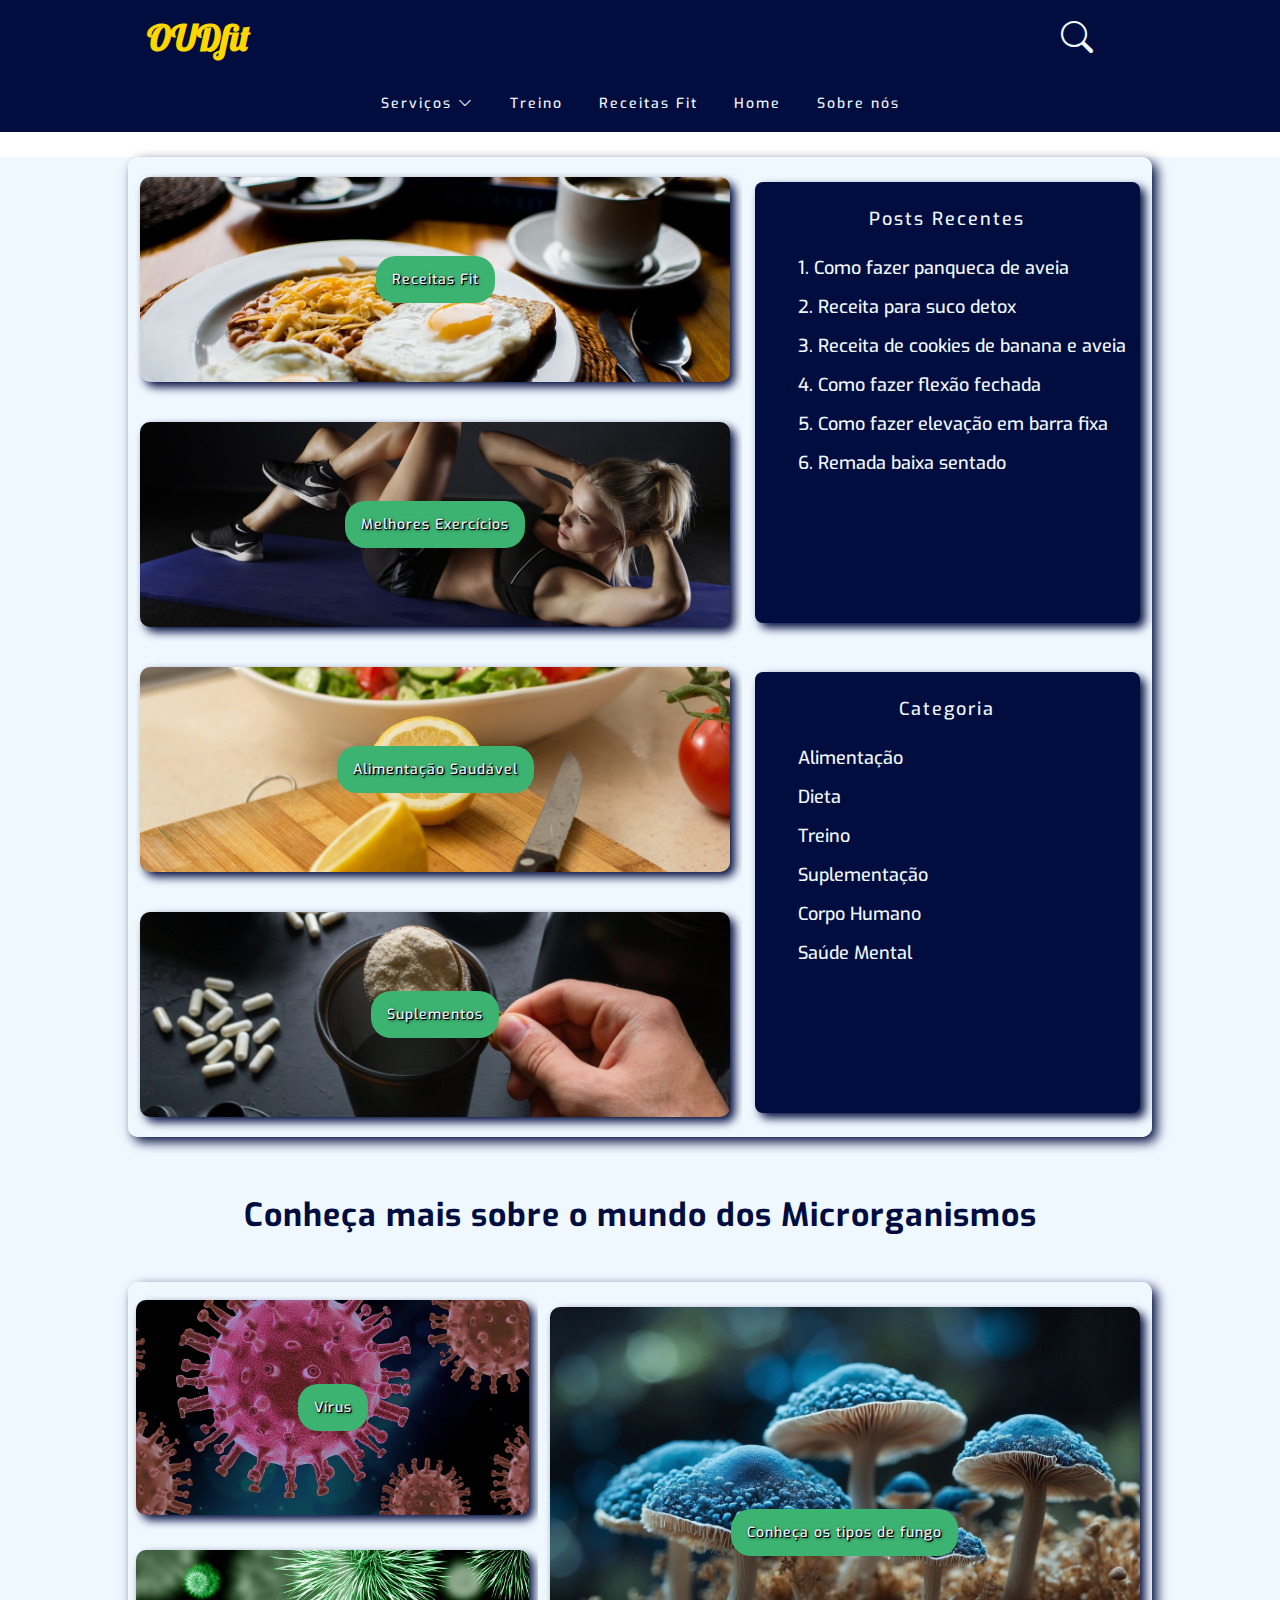
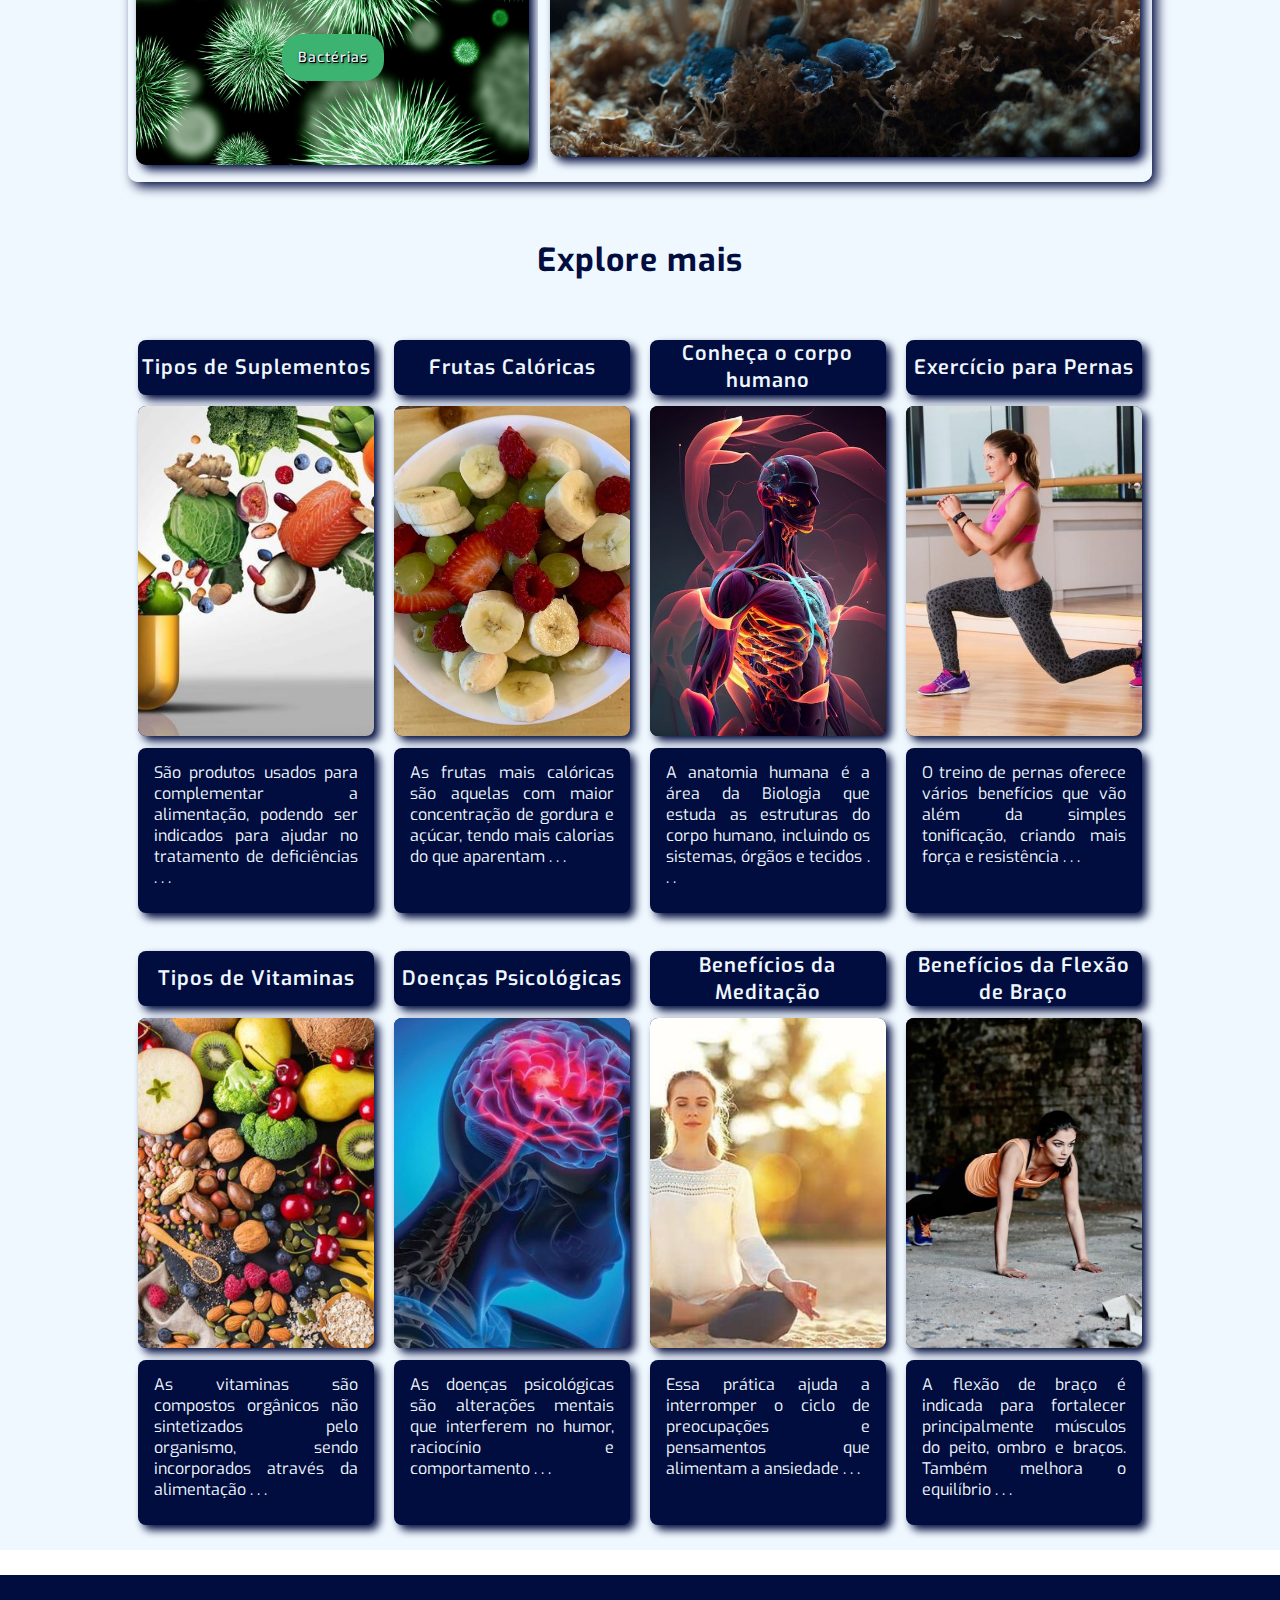
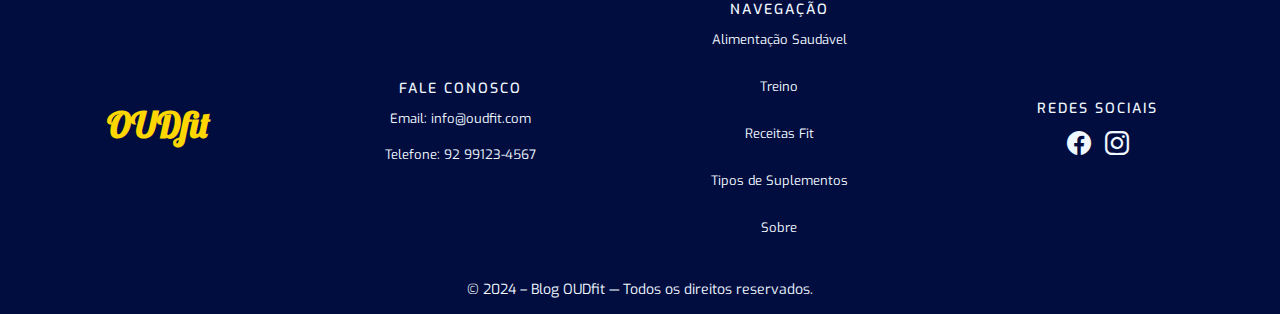
<file: index.html>
<!DOCTYPE html>
<html lang="pt-br">
<head>
    <meta charset="UTF-8">
    <meta name="viewport" content="width=device-width, initial-scale=1.0">
    <link rel="icon" href="img/vida-saudavel2.png" >  <!--Ícone do site -->
    <link rel="stylesheet" href="css/style-header-footer.css"> <!--CSS externo-->
    <link rel="stylesheet" href="css/style-home.css"> <!--CSS externo-->
    <link rel="stylesheet" href="https://cdn.jsdelivr.net/npm/bootstrap-icons@1.11.3/font/bootstrap-icons.min.css"> <!--Biblioteca externa de ícones-->
    <title>OUDfit - Saúde e Bem-Estar</title>
</head>
<body>
    <!-------------SEÇÃO DO CABEÇALHO--------------->
    <header>
    <div class="box-header-pai">
        <div class="box-header-filho1">
            <h1 class="nome-site-topo"><strong>OUDfit</strong></h1>
        </div>
            <div class="box-header-void"></div>

        <div class="box-header-filho2">
            <i class="bi bi-search button-pesquisa"></i>
        </div>
        <!-- <div class="box-header-filho3">
            <i class="bi bi-list button-menu"></i>
        </div> -->
    </div>
    </header>
    <!-------------FIM DO CABEÇALHO----------------->
    
    <!-------SEÇÃO DO MENU-------->
     <nav class="menu">
        <ul>
            <li class="dropdown"> <!--Os nomes não são definitivos (sem ideias)-->
                <a class="menu-dropdown" href="#">Serviços
                    <i class="bi bi-chevron-down icone-sub-menu1"></i>
                    <i class="bi bi-chevron-up icone-sub-menu2"></i> 
                </a>
                <ul class="submenu">
                    <li><a class="menu-item" href="#">Consultoria</a></li>
                    <li><a class="menu-item" href="#">Desenvolvimento</a></li>
                    <li><a class="menu-item" href="#">Design</a></li>
                </ul>
            </li>
            
            <li class="list-menu"><a class="menu-item" href="HTML/pagina-treino.html">Treino</a></li>
            <li class="list-menu"><a class="menu-item" href="HTML/receitasfit.html">Receitas Fit</a></li>
            <li class="list-menu"><a class="menu-item" href="index.html">Home</a></li>
            <li class="list-menu"><a class="menu-item" href="HTML/sobrenos.html">Sobre nós</a></li>
        </ul>
     </nav>
    <!--------FIM DO MENU--------->

    <!--------SEÇÃO DO CONTEÚDO PRINCIPAL-------->
    <main class="conteudo-principal-home">
        <section class="section-principal">
<div class="box-geral1">          
    <div class="section-pai1">
        <div class="section-filha img1">
            <div class="area-button">
                <a href="HTML/receitasfit.html"><button>Receitas Fit</button></a>
            </div>
        </div>
    <div class="section-filha img2">
        <div class="area-button">
            <a href="HTML/pagina-treino.html"><button>Melhores Exercícios</button></a> 
        </div>
    </div>
    <div class="section-filha img3">
        <div class="area-button">
            <a href="#"><button>Alimentação Saudável</button></a>
        </div>
    </div>
    <div class="section-filha img4">
        <div class="area-button">
            <a href="#"><button>Suplementos</button></a>
        </div>
    </div>
</div>
    <div class="section-pai2">
        <div class="section-filha2">
            <h2 class="titulo-posts-categ">Posts Recentes</h2> 
                <ul>
                    <li class="list-posts">
                        <a href="lanchesFitness.html">1. Como fazer panqueca de aveia</a>
                    </li>
                    <li class="list-posts">
                        <a href="sucodetox.html">2. Receita para suco detox</a>
                    </li>
                    <li class="list-posts">
                        <a href="lanchesFitness.html">3. Receita de cookies de banana e aveia</a>
                    </li>
                    <li class="list-posts">
                        <a href="pagina-treino.html">4. Como fazer flexão fechada</a>
                    </li>
                    <li class="list-posts">
                        <a href="pagina-treino.html">5. Como fazer elevação em barra fixa</a>
                    </li>
                    <li class="list-posts">
                        <a href="pagina-treino.html">6. Remada baixa sentado</a>
                    </li> 
                </ul>
        </div>
        <div class="section-filha2">
            <h2 class="titulo-posts-categ">Categoria</h2> 
                <ul>
                    <li class="list-categoria">Alimentação</li>
                    <li class="list-categoria">Dieta</li>
                    <li class="list-categoria">Treino</li>
                    <li class="list-categoria">Suplementação</li>
                    <li class="list-categoria">Corpo Humano</li>
                    <li class="list-categoria">Saúde Mental</li>
                </ul>
        </div>
    </div>  
</div>  
    <div class="titulo-box-pai3"><h2>Conheça mais sobre o mundo dos Microrganismos</h2></div>
<div class="box-geral1">
    <div class="section-pai3">
        <div class="section-filha3 img5">
            <div class="area-button">
                <button>Vírus</button>  
            </div>
        </div>
        <div class="section-filha3 img6">
            <div class="area-button">
                <button>Bactérias</button> 
            </div>
        </div>
    </div>
        <div class="section-pai4">
            <div class="section-filha4 img7">
                <div class="area-button">
                    <button>Conheça os tipos de fungo</button> 
                </div>
            </div>
        </div>  
</div>
        <div class="titulo-box-pai3"><h2>Explore mais</h2></div>
        <div class="section-pai5">
            <div class="section-filha5">
                <div class="box-titulo">
                    <h2>Tipos de Suplementos</h2>
                </div>
                <div class="box-imagem">
                    <a href="#">
                        <div class="area-imagem img-box1"></div>
                    </a>
                </div>
                <div class="box-texto">
                    <p>São produtos usados para complementar a alimentação, podendo ser indicados para ajudar no tratamento de deficiências . . .</p>
                </div>
            </div>
            <div class="section-filha5">
                <div class="box-titulo">
                    <h2>Frutas Calóricas</h2>
                </div>
                <div class="box-imagem">
                    <a href="#">
                        <div class="area-imagem img-box2"></div>
                    </a>
                </div>
                <div class="box-texto">
                    <p>As frutas mais calóricas são aquelas com maior concentração de gordura e açúcar, tendo mais calorias do que aparentam . . .</p>
                </div>
            </div>
            <div class="section-filha5">
                <div class="box-titulo">
                    <h2>Conheça o corpo humano</h2>
                </div>
                <div class="box-imagem">
                    <a href="#">
                        <div class="area-imagem img-box3"></div>
                    </a>
                </div>
                <div class="box-texto">
                    <p>A anatomia humana é a área da Biologia que estuda as estruturas do corpo humano, incluindo os sistemas, órgãos e tecidos . . .</p>
                </div>
            </div>
            <div class="section-filha5">
                <div class="box-titulo">
                    <h2>Exercício para Pernas</h2>
                </div>
                <div class="box-imagem">
                    <a href="#">
                        <div class="area-imagem img-box4"></div>
                    </a>
                </div>
                <div class="box-texto">
                    <p>O treino de pernas oferece vários benefícios que vão além da simples tonificação, criando mais força e resistência . . .</p>
                </div>
            </div>
            <div class="section-filha5">
                <div class="box-titulo">
                    <h2>Tipos de Vitaminas</h2>
                </div>
                <div class="box-imagem">
                    <a href="#">
                        <div class="area-imagem img-box5"></div>
                    </a>
                </div>
                <div class="box-texto">
                    <p>As vitaminas são compostos orgânicos não sintetizados pelo organismo, sendo incorporados através da alimentação . . .</p>
                </div>
            </div>
            <div class="section-filha5">
                <div class="box-titulo">
                    <h2>Doenças Psicológicas</h2>
                </div>
                <div class="box-imagem">
                    <a href="#">
                        <div class="area-imagem img-box6"></div>
                    </a>
                </div>
                <div class="box-texto">
                    <p>As doenças psicológicas são alterações mentais que interferem no humor, raciocínio e comportamento . . .</p>
                </div>
            </div>
            <div class="section-filha5">
                <div class="box-titulo">
                    <h2>Benefícios da Meditação</h2>
                </div>
                <div class="box-imagem">
                    <a href="#">
                        <div class="area-imagem img-box7"></div>
                    </a>
                </div>
                <div class="box-texto">
                    <p>Essa prática ajuda a interromper o ciclo de preocupações e pensamentos que alimentam a ansiedade . . .</p>
                </div>
            </div>
            <div class="section-filha5">
                <div class="box-titulo">
                    <h2>Benefícios da Flexão de Braço</h2>
                </div>
                <div class="box-imagem">
                    <a href="#">
                        <div class="area-imagem img-box8"></div>
                    </a>
                </div>
                <div class="box-texto">
                    <p>A flexão de braço é indicada para fortalecer principalmente músculos do peito, ombro e braços. Também melhora o equilíbrio . . .</p>
                </div>
            </div>
    </div>     
    
</section>
    </main>
    <!---------FIM DO CONTEÚDO PRINCIPAL--------->

    <!------INÍCIO DO RODAPÉ------>
    <footer>
    <div class="box-footer-pai">
            <div class="box-footer-filho1">
            <h1 class="nome-site-rodape"><strong>OUDfit</strong></h1>
            </div>
            <div class="box-footer-filho2">
                <p class="texto-rodape-main">FALE CONOSCO</p>
                <p class="texto-contato">Email: info@oudfit.com</p>
                <p class="texto-contato">Telefone: 92 99123-4567</p>
            </div>
            <div class="box-footer-filho3">
                <p class="texto-rodape-main">NAVEGAÇÃO</p>
                <a class="texto-nav" href="#">Alimentação Saudável</a><br>
                <a class="texto-nav" href="HTML/pagina-treino.html">Treino</a><br>
                <a class="texto-nav" href="HTML/receitasfit.html">Receitas Fit</a><br>
                <a class="texto-nav" href="#">Tipos de Suplementos</a><br>
                <a class="texto-nav" href="HTML/sobrenos.html">Sobre</a><br>
            </div>
            <div class="box-footer-filho4">
                <p class="texto-rodape-main">REDES SOCIAIS</p>
                <a href="https://facebook.com" target="_blank">
                    <i class="bi bi-facebook rede-social"></i>
                </a>
                <a href="https://instagram.com" target="_blank">
                    <i class="bi bi-instagram rede-social"></i>
                </a>
            </div>
    </div>
    <div class="copyright">
        <p>© 2024 – Blog OUDfit — Todos os direitos reservados.</p>
    </div>
        <!--SITE USADO DE REFERÊNCIA PARA O LAYOUT DO RODAPÉ-->
        <!--TBM UTILIZEI A FONTE 'Exo Regular' DESSE SITE-->
        <a style="display: none;" href="https://blog.dream.com.br/treino/"></a>

    </footer>
    <!-------FIM DO RODAPÉ-------->

</body>
</html>
</file>
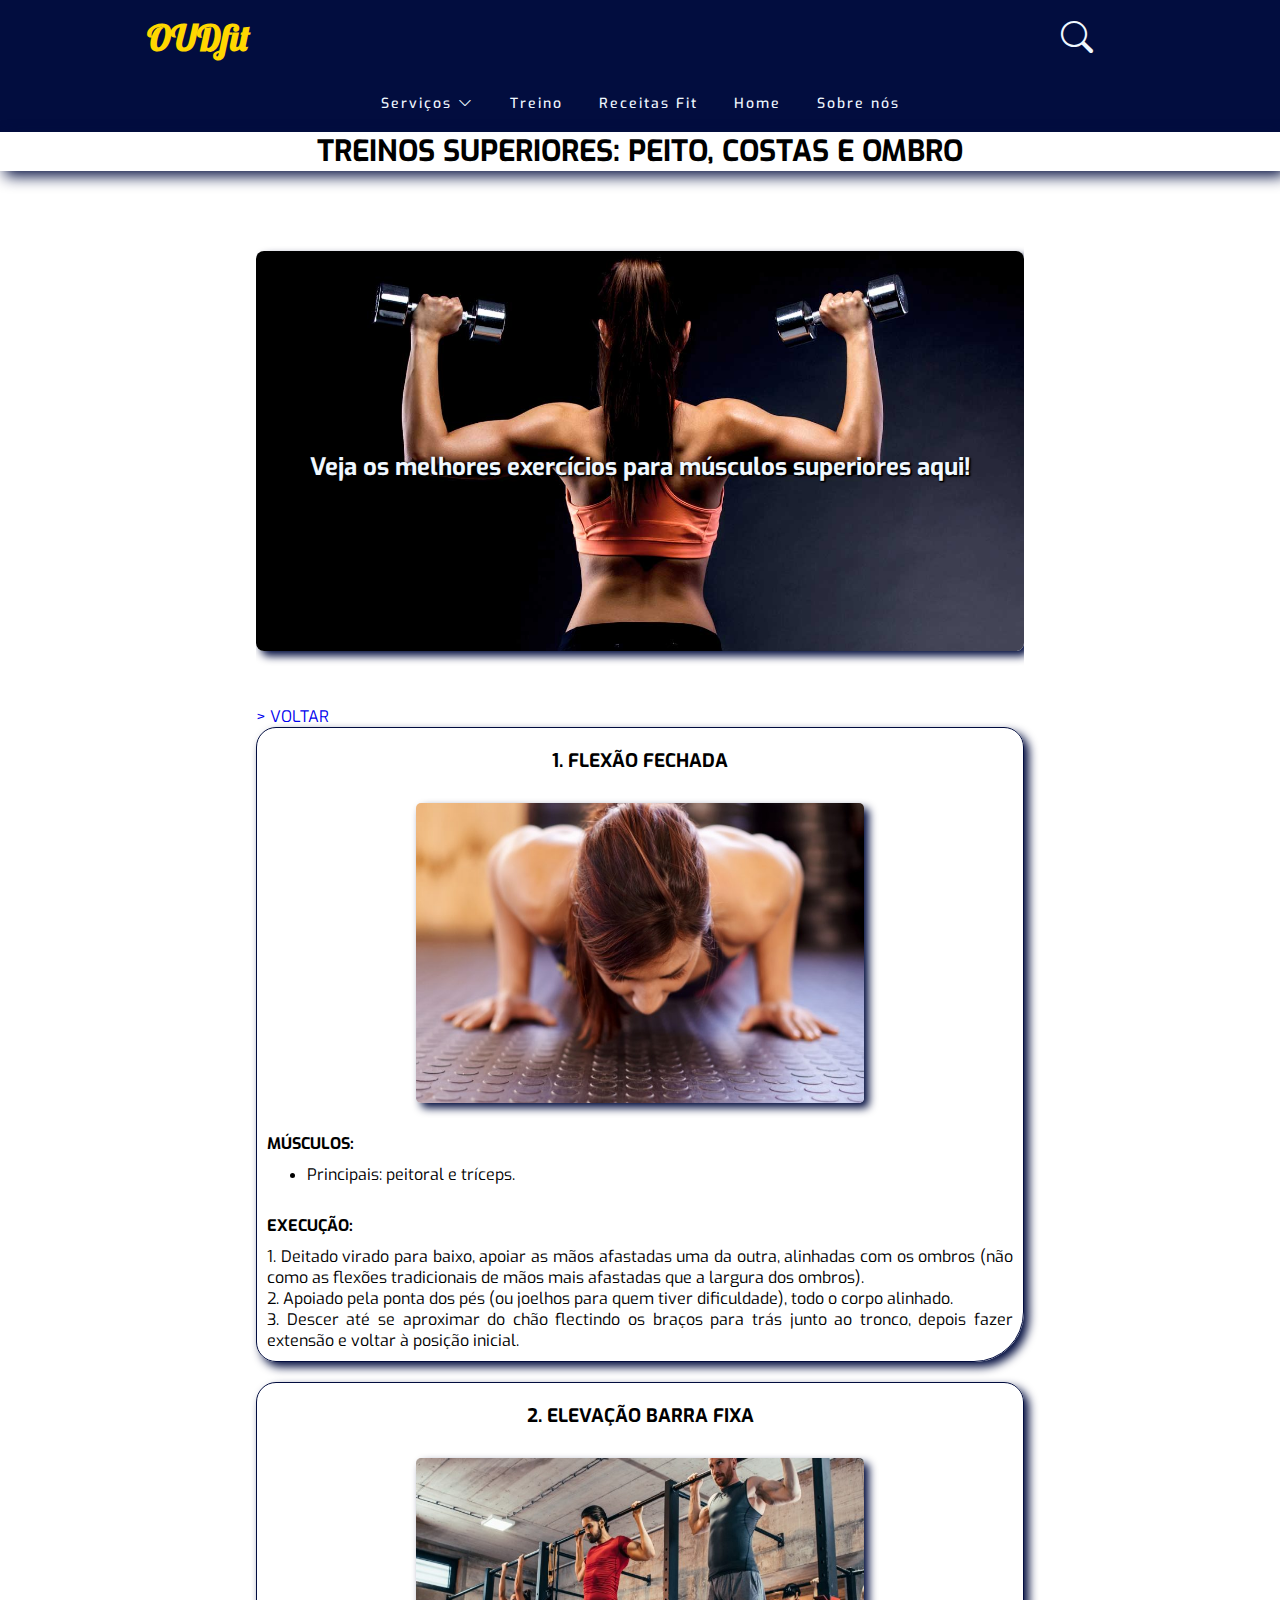
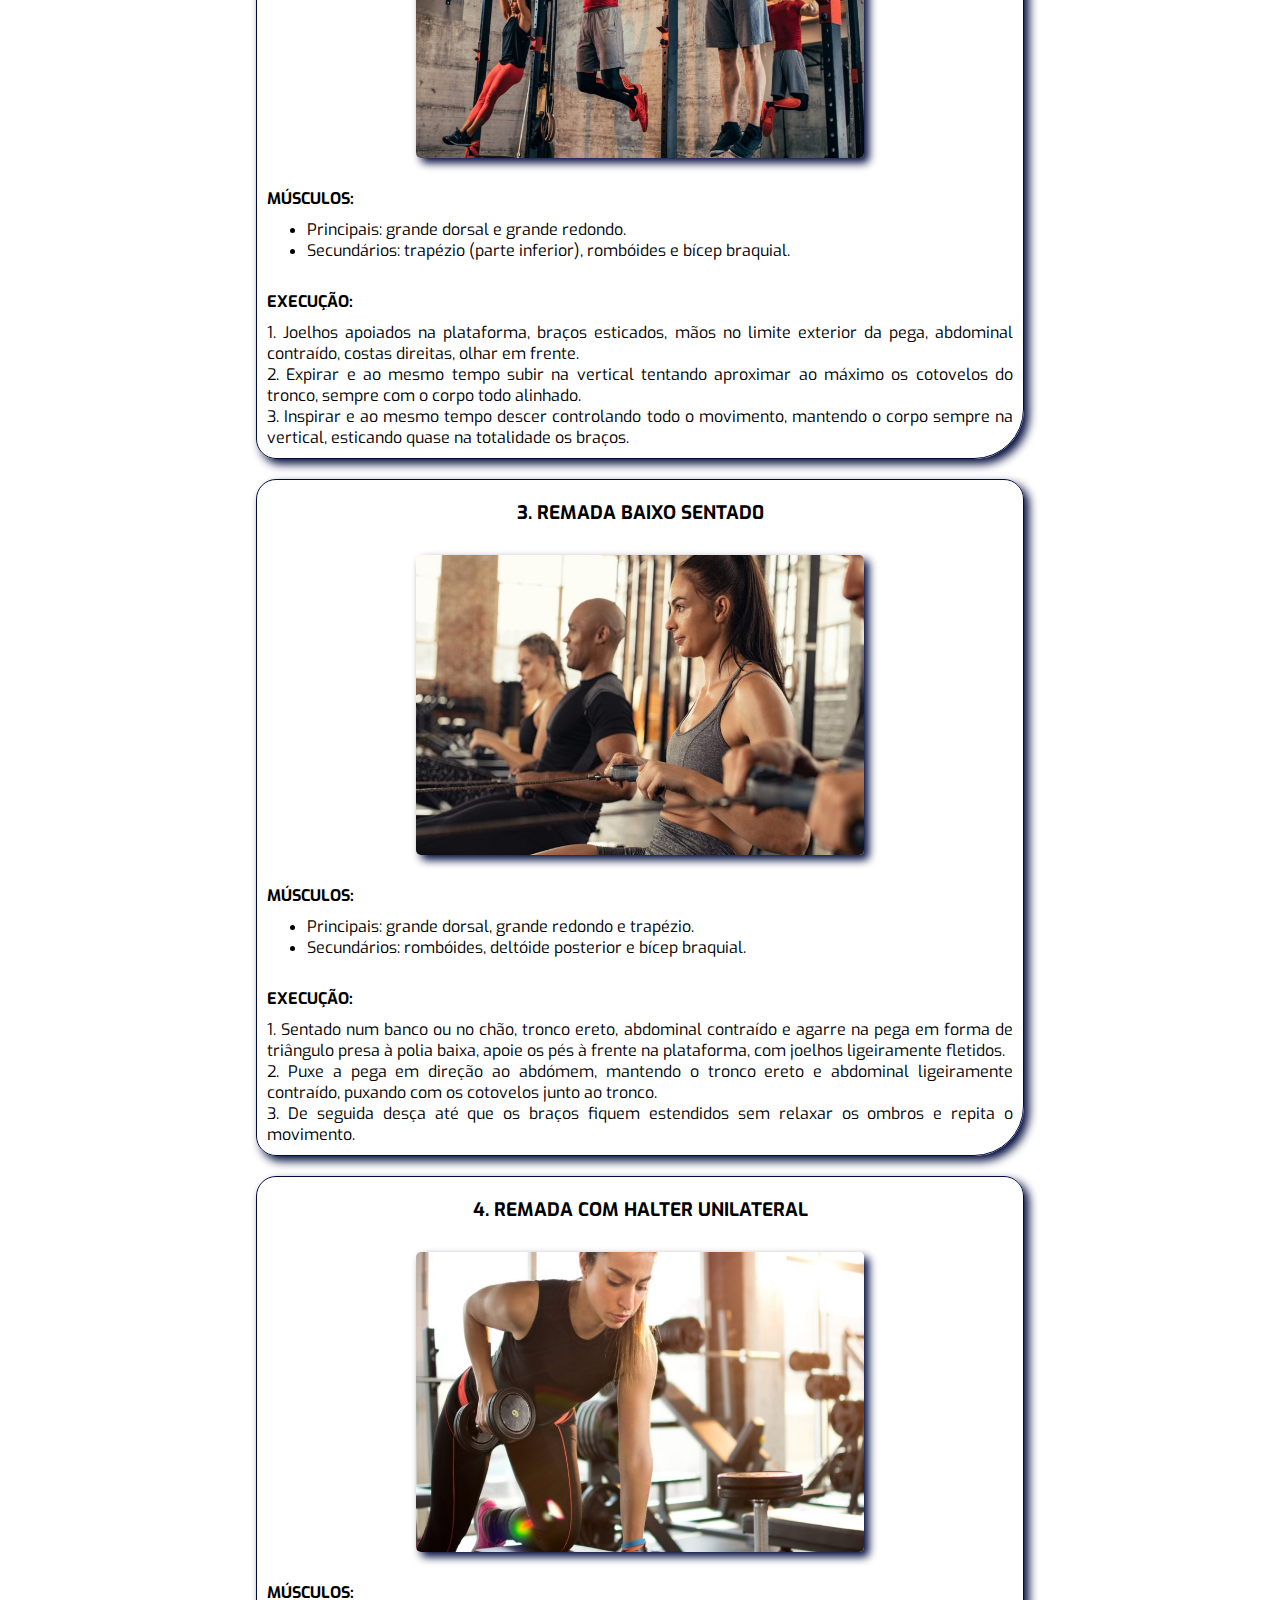
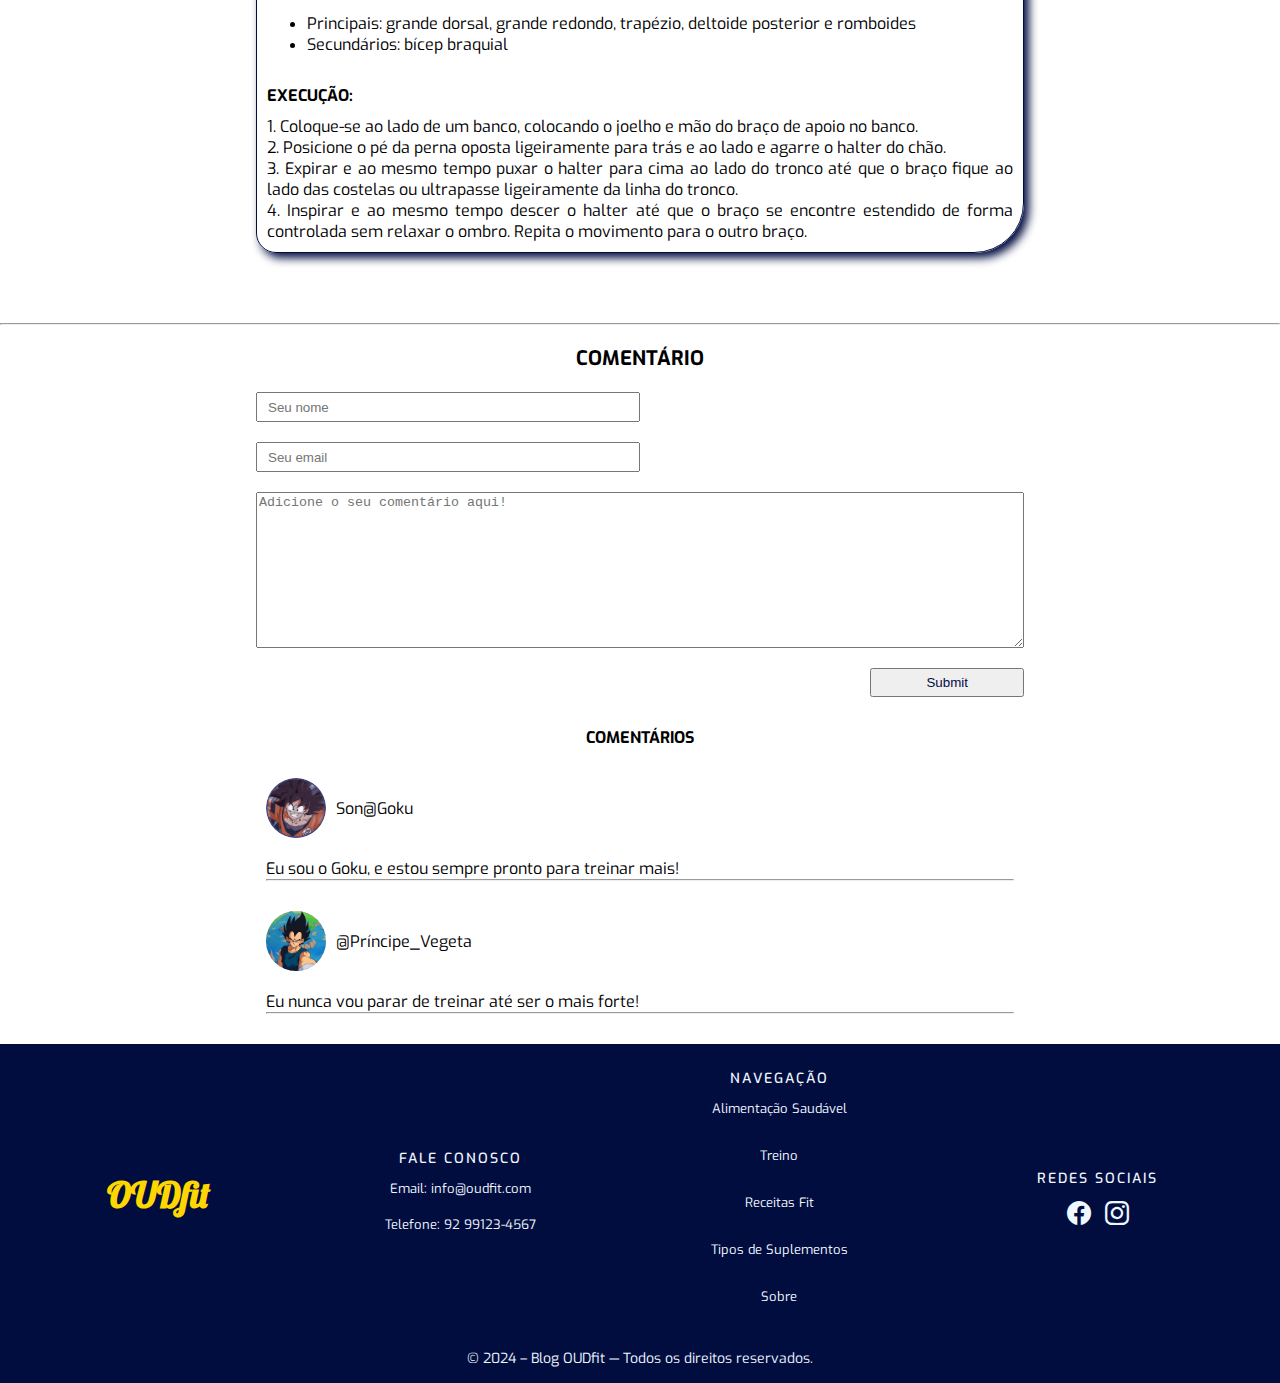
<file: HTML/pagina-treino.html>
<!DOCTYPE html>
<html lang="pt-br">
<head>
    <meta charset="UTF-8">
    <meta name="viewport" content="width=device-width, initial-scale=1.0">
    <link rel="icon" href="../img/vida-saudavel2.png" >  <!--Ícone do site -->
    <link rel="stylesheet" href="../css/style-header-footer.css"> <!--CSS externo-->
    <link rel="stylesheet" href="../css/style-treino.css">
    <!--<link rel="stylesheet" href="../css/home.css"> CSS externo-->
    <link rel="stylesheet" href="https://cdn.jsdelivr.net/npm/bootstrap-icons@1.11.3/font/bootstrap-icons.min.css"> <!--Biblioteca externa de ícones-->
    <title>OUDfit - Saúde e Bem-Estar</title>
</head>
<body>
    <!--------------------------------SEÇÃO DO CABEÇALHO------------------------------------->
    <header>
    <div class="box-header-pai">
        <div class="box-header-filho1">
            <h1 class="nome-site-topo"><strong>OUDfit</strong></h1>
        </div>
            <div class="box-header-void"></div>

        <div class="box-header-filho2">
            <i class="bi bi-search button-pesquisa"></i>
        </div>
        <!-- <div class="box-header-filho3">
            <i class="bi bi-list button-menu"></i>
        </div> -->
    </div>
    </header>
    <!----------------------------------------------------------------------------------------->
    <!-----------------------------------SEÇÃO DO MENU----------------------------------------->
     <nav class="menu">
        <ul>
            <li class="dropdown"> <!--Os nomes não são definitivos (sem ideias)-->
                <a class="menu-dropdown" href="#">Serviços
                    <i class="bi bi-chevron-down icone-sub-menu1"></i>
                    <i class="bi bi-chevron-up icone-sub-menu2"></i>
                </a>
                <ul class="submenu">
                    <li><a class="menu-item" href="#">Consultoria</a></li>
                    <li><a class="menu-item" href="#">Desenvolvimento</a></li>
                    <li><a class="menu-item" href="#">Design</a></li>
                </ul>
            </li>

            <li class="list-menu"><a class="menu-item" href="../HTML/pagina-treino.html">Treino</a></li>
            <li class="list-menu"><a class="menu-item" href="../HTML/receitasfit.html">Receitas Fit</a></li>
            <li class="list-menu"><a class="menu-item" href="../index.html">Home</a></li>
            <li class="list-menu"><a class="menu-item" href="../HTML/sobrenos.html">Sobre nós</a></li>
        </ul>
     </nav>

    <!------------------------SEÇÃO DO CONTEÚDO PRINCIPAL DO SITE------------------------------->
    <div class="titulo-pagina">
        <h3 id="titulo">TREINOS SUPERIORES: PEITO, COSTAS E OMBRO</h3>
    </div>

    
        <div class="conteiner-background">

            <!-- IMAGEM DE FUNDO -->
            <div class="img-background">
                <div class="fundo-img-treino-background"></div>

                <h2 class="centralizado">Veja os melhores exercícios para músculos superiores aqui!
                </h2>
            </div>

        </div>
        <!------------------------------------------------------->
    <!------------------------CONTEÚDO------------------------------->
        <section class="section-pai">
           <a href="../index.html">> VOLTAR</a>
           
            <div class="section-filho">
            <div class="section-titulo">
                <h3>1. FLEXÃO FECHADA</h3>
                <div class="fundo-img-treino">
                    <img src="../img/treino-flexao-fechada.jpg" height="100%" width="100%">
                </div>
            </div>
            <div class="section-area-treino">
                <p>MÚSCULOS:</p>
                <ul>
                    <li>Principais: peitoral e tríceps.</li>
                </ul>
            </div>
            <div class="section-execucao-treino">
                <h4>EXECUÇÃO:</h4>
                <p>1. Deitado virado para baixo, apoiar as mãos afastadas uma da outra, alinhadas com os ombros (não como as flexões tradicionais de mãos mais afastadas que a largura dos ombros).</p>
                <p>2. Apoiado pela ponta dos pés (ou joelhos para quem tiver dificuldade), todo o corpo alinhado.</p>
                <p>3. Descer até se aproximar do chão flectindo os braços para trás junto ao tronco, depois fazer extensão e voltar à posição inicial.</p>
            </div>
            </div>
            <div class="section-filho">
            <div class="section-titulo">
                <h3>2. ELEVAÇÃO BARRA FIXA</h3>
                <div class="fundo-img-treino">
                    <img src="../img/treino-barra-fixa.jpg" height="100%" width="100%">
                </div>
            </div>
            <div class="section-area-treino">
                <p>MÚSCULOS:</p>
                <ul>
                    <li>Principais: grande dorsal e grande redondo.</li>
                    <li>Secundários: trapézio (parte inferior), rombóides e bícep braquial.</li>
                </ul>
            </div>
            <div class="section-execucao-treino">
                <h4>EXECUÇÃO:</h4>
                <p>1. Joelhos apoiados na plataforma, braços esticados, mãos no limite exterior da pega, abdominal contraído, costas direitas, olhar em frente.</p>
                <p>2. Expirar e ao mesmo tempo subir na vertical tentando aproximar ao máximo os cotovelos do tronco, sempre com o corpo todo alinhado.</p>
                <p>3. Inspirar e ao mesmo tempo descer controlando todo o movimento,  mantendo o corpo sempre na vertical, esticando quase na totalidade os braços.</p>
            </div>
            </div>
            <div class="section-filho">
            <div class="section-titulo">
                <h3>3. REMADA BAIXO SENTAD0</h3>
                <div class="fundo-img-treino">
                    <img src="../img/treino-remada-baixa-sentado.jpg" height="100%" width="100%">
                </div>
            </div>
            <div class="section-area-treino">
                <p>MÚSCULOS:</p>
                <ul>
                    <li>Principais: grande dorsal, grande redondo e trapézio.</li>
                    <li>Secundários: rombóides, deltóide posterior e bícep braquial.</li>
                </ul>
            </div>
            <div class="section-execucao-treino">
                <h4>EXECUÇÃO:</h4>
                <p>1. Sentado num banco ou no chão, tronco ereto, abdominal contraído e agarre na pega em forma de triângulo presa à polia baixa, apoie os pés à frente na plataforma, com joelhos ligeiramente fletidos.
                </p>
                <p>2. Puxe a pega em direção ao abdómem, mantendo o tronco ereto e abdominal ligeiramente contraído, puxando com os cotovelos junto ao tronco.
                </p>
                <p>3. De seguida desça até que os braços fiquem estendidos sem relaxar os ombros e repita o movimento.</p>
            </div>
            </div>
            <div class="section-filho">
            <div class="section-titulo">
                <h3>4. REMADA COM HALTER UNILATERAL</h3>
                <div class="fundo-img-treino">
                    <img src="../img/treino-remada-com-halter-unilateral.jpg" height="100%" width="100%">
                </div>
            </div>
            <div class="section-area-treino">
                <p>MÚSCULOS:</p>
                <ul>
                    <li>Principais: grande dorsal, grande redondo, trapézio, deltoide posterior e romboides</li>
                    <li>Secundários: bícep braquial</li>
                </ul>
            </div>
            <div class="section-execucao-treino">
                <h4>EXECUÇÃO:</h4>
                <p>1. Coloque-se ao lado de um banco, colocando o joelho e mão do braço de apoio no banco.</p>
                <p>2. Posicione o pé da perna oposta ligeiramente para trás e ao lado e agarre o halter do chão.</p>
                <p>3. Expirar e ao mesmo tempo puxar o halter para cima ao lado do tronco até que o braço fique ao lado das costelas ou ultrapasse ligeiramente da linha do tronco.</p>
                <p>4. Inspirar e ao mesmo tempo descer o halter até que o braço se encontre estendido de forma controlada sem relaxar o ombro. Repita o movimento para o outro braço.
                </p>
            </div>
            </div>

        <!--LINK DO SITE USADO DE REFERENCIA DO CONTEÚDO-->    
        <a style="display: none;" href="https://www.vidaativa.pt/treino-de-membros-superiores/">Ref</a>

        </section>
<hr>
        <form class="formulario-pai">

            <!-- <div class="form-titulo"> -->
                <h4>COMENTÁRIO</h4>
            <!-- </div> -->

            <!-- <div class="form-entrada"> -->
                <!-- <label>NOME:</label> -->
                <input type="text" placeholder="Seu nome" required>
                
                <!-- <label>EMAIL:</label> -->
                <input type="email" placeholder="Seu email" required>
            <!-- </div> -->

            <!-- <div class="form-textarea"> -->
                <textarea required rows="10" cols="55" placeholder="Adicione o seu comentário aqui!"></textarea>
            <!-- </div> -->
                <input type="submit" required>
                
        </form>

        <div class="box-comentario-pai"><!-- CONTEÚDO-IMPROVISADO -->
           
            <h4 style="text-align: center;">COMENTÁRIOS</h4>
            
            
            <div class="box-comentario-filho">
            <img src="../img/son-goku.jpg" >
            <span>Son@Goku</span><!-- tag inline, útil para agrupar pequenas partes de texto ou outros elementos  -->
            
            </div>
            <p>Eu sou o Goku, e estou sempre pronto para treinar mais!</p>
            <hr>

            <!-- outro comentário -->

            <div class="box-comentario-filho">
            <img src="../img/vegeta.jpg" >
            <span>@Príncipe_Vegeta</span><!-- tag inline, útil para agrupar pequenas partes de texto ou outros elementos  -->
                
            </div>
            <p>Eu nunca vou parar de treinar até ser o mais forte!</p>
            <hr>

        </div>
    


    <!-----------------------------SEÇÃO DO RODAPÉ--------------------------------->
    <footer>
    <div class="box-footer-pai">
            <div class="box-footer-filho1">
            <h1 class="nome-site-rodape"><strong>OUDfit</strong></h1>
            </div>
            <div class="box-footer-filho2">
                <p class="texto-rodape-main">FALE CONOSCO</p>
                <p class="texto-contato">Email: info@oudfit.com</p>
                <p class="texto-contato">Telefone: 92 99123-4567</p>
            </div>
            <div class="box-footer-filho3">
                <p class="texto-rodape-main">NAVEGAÇÃO</p>
                <a class="texto-nav" href="#">Alimentação Saudável</a><br>
                <a class="texto-nav" href="../HTML/pagina-treino.html">Treino</a><br>
                <a class="texto-nav" href="../HTML/receitasfit.html">Receitas Fit</a><br>
                <a class="texto-nav" href="#">Tipos de Suplementos</a><br>
                <a class="texto-nav" href="../HTML/sobrenos.html">Sobre</a><br>
            </div>
            <div class="box-footer-filho4">
                <p class="texto-rodape-main">REDES SOCIAIS</p>
                <a href="https://facebook.com" target="_blank">
                    <i class="bi bi-facebook rede-social"></i>
                </a>
                <a href="https://instagram.com" target="_blank">
                    <i class="bi bi-instagram rede-social"></i>
                </a>
            </div>
    </div>
    <div class="copyright">
        <p>© 2024 – Blog OUDfit — Todos os direitos reservados.</p>
    </div>

    </footer>

</body>
</html>
</file>
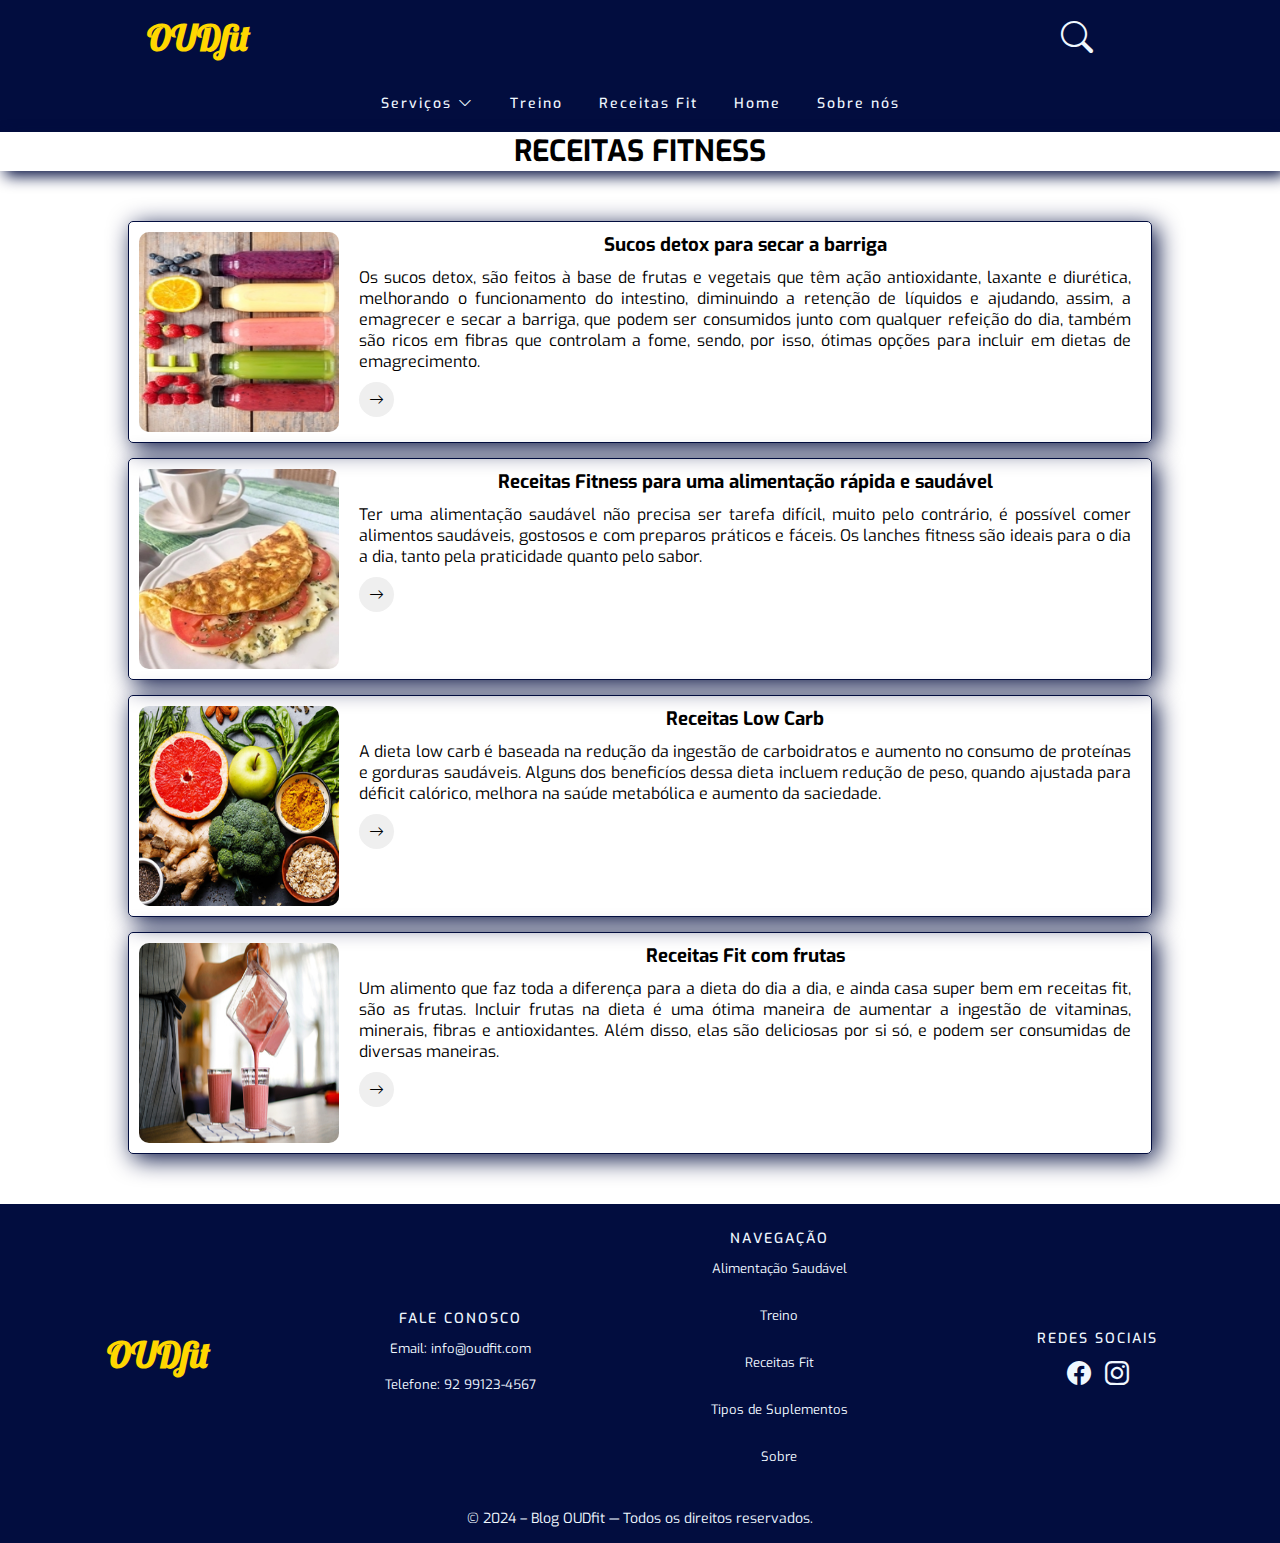
<file: HTML/receitasfit.html>
<!DOCTYPE html>
<html lang="pt-br">
<head>
    <meta charset="UTF-8">
    <meta name="viewport" content="width=device-width, initial-scale=1.0">
    <link rel="icon" href="../img/vida-saudavel2.png" >  <!--Ícone do site -->
    <link rel="stylesheet" href="../css/style-header-footer.css"> <!--CSS externo-->
    <link rel="stylesheet" href="../css/style-receitas.css">
    <!--<link rel="stylesheet" href="../css/home.css"> CSS externo-->
    <link rel="stylesheet" href="https://cdn.jsdelivr.net/npm/bootstrap-icons@1.11.3/font/bootstrap-icons.min.css"> <!--Biblioteca externa de ícones-->
    <title>OUDfit - Saúde e Bem-Estar</title>
</head>
<body>
    <!--------------------------------SEÇÃO DO CABEÇALHO------------------------------------->
    <header>
    <div class="box-header-pai">
        <div class="box-header-filho1">
            <h1 class="nome-site-topo"><strong>OUDfit</strong></h1>
        </div>
            <div class="box-header-void"></div>

        <div class="box-header-filho2">
            <i class="bi bi-search button-pesquisa"></i>
        </div>
        <!-- <div class="box-header-filho3">
            <i class="bi bi-list button-menu"></i>
        </div> -->
    </div>
    </header>
    <!----------------------------------------------------------------------------------------->
    <!-------------------SEÇÃO DO MENU----------------------->
     <nav class="menu">
        <ul>
            <li class="dropdown"> <!--Os nomes não são definitivos (sem ideias)-->
                <a class="menu-dropdown" href="#">Serviços
                    <i class="bi bi-chevron-down icone-sub-menu1"></i>
                    <i class="bi bi-chevron-up icone-sub-menu2"></i> 
                </a>
                <ul class="submenu">
                    <li><a class="menu-item" href="#">Consultoria</a></li>
                    <li><a class="menu-item" href="#">Desenvolvimento</a></li>
                    <li><a class="menu-item" href="#">Design</a></li>
                </ul>
            </li>
            
            <li class="list-menu"><a class="menu-item" href="../HTML/pagina-treino.html">Treino</a></li>
            <li class="list-menu"><a class="menu-item" href="../HTML/receitasfit.html">Receitas Fit</a></li>
            <li class="list-menu"><a class="menu-item" href="../index.html">Home</a></li>
            <li class="list-menu"><a class="menu-item" href="../HTML/sobrenos.html">Sobre nós</a></li>
        </ul>
     </nav>

    <!------------------------SEÇÃO DO CONTEÚDO PRINCIPAL DO SITE------------------------------->
    <div class="titulo-pagina">
        <h3>RECEITAS FITNESS</h3>
    </div>
    

    <section>

        <div class="conteiner-pai">

            <!-- <div class="conteiner-filho-1"> -->
                <!-- <img src="../img/Opção de café da manhã__Easy-Resize.com.jpg"> -->
            <!-- </div> -->
            
            <div class="conteiner-filho-2">
                <a href="sucodetox.html">
                <img class="img-tamanho" src="../img/Receita de Suco Detox Para Emagrecer de Forma Saudável + Diversos Sabores_Easy-Resize.com.jpg">
                <h3>Sucos detox para secar a barriga</h3>
                <p>Os sucos detox, são feitos à base de frutas e vegetais que têm ação antioxidante, laxante e diurética, melhorando o funcionamento do intestino, diminuindo a retenção de líquidos e ajudando, assim, a emagrecer e secar a barriga, que podem ser consumidos junto com qualquer refeição do dia, também são ricos em fibras que controlam a fome, sendo, por isso, ótimas opções para incluir em dietas de emagrecimento.</p>
                <button class="bnt">
                    <p>Ver artigo completo</p>
                    <i class="bi bi-arrow-right"></i>
                </button>
                </a>
            </div>

            <div class="conteiner-filho-2">
                <a href="lanchesFitness.html">
                <img class="img-tamanho" src="../img/Opção de café da manhã__Easy-Resize.com.jpg">
                <h3>Receitas Fitness para uma alimentação rápida e saudável</h3>
                <p>Ter uma alimentação saudável não precisa ser tarefa difícil, muito pelo contrário, é possível comer alimentos saudáveis, gostosos e com preparos práticos e fáceis. Os lanches fitness são ideais para o dia a dia, tanto pela praticidade quanto pelo sabor.</p>
                <button class="bnt">
                    <p>Ver artigo completo</p>
                    <i class="bi bi-arrow-right"></i>
                </button>
                </a>
            </div>

            <div class="conteiner-filho-2">
                <a href="#">
                <img class="img-tamanho" src="../img/iStock-854725372-1_Easy-Resize.com.jpg">
                <h3>Receitas Low Carb</h3>
                <p>A dieta low carb é baseada na redução da ingestão de carboidratos e aumento no consumo de proteínas e gorduras saudáveis. Alguns dos beneficíos dessa dieta incluem redução de peso, quando ajustada para déficit calórico, melhora na saúde metabólica e aumento da saciedade.</p>
                <button class="bnt">
                    <p>Ver artigo completo</p>
                    <i class="bi bi-arrow-right"></i>
                </button>
                </a>
            </div>

            <div class="conteiner-filho-2">
                <a href="#">
                <img class="img-tamanho" src="../img/Vitamina-de-frutas_Easy-Resize.com.jpg">
                <h3>Receitas Fit com frutas</h3>
                <p>Um alimento que faz toda a diferença para a dieta do dia a dia, e ainda casa super bem em receitas fit, são as frutas. Incluir frutas na dieta é uma ótima maneira de aumentar a ingestão de vitaminas, minerais, fibras e antioxidantes. Além disso, elas são deliciosas por si só, e podem ser consumidas de diversas maneiras.</p>
                <button class="bnt">
                    <p>Ver artigo completo</p>
                    <i class="bi bi-arrow-right"></i>
                </button>
                </a>
            </div>
        </div>
         
    </section>
    
    <!-----------------------------SEÇÃO DO RODAPÉ--------------------------------->
    <footer>
    <div class="box-footer-pai">
            <div class="box-footer-filho1">
            <h1 class="nome-site-rodape"><strong>OUDfit</strong></h1>
            </div>
            <div class="box-footer-filho2">
                <p class="texto-rodape-main">FALE CONOSCO</p>
                <p class="texto-contato">Email: info@oudfit.com</p>
                <p class="texto-contato">Telefone: 92 99123-4567</p>
            </div>
            <div class="box-footer-filho3">
                <p class="texto-rodape-main">NAVEGAÇÃO</p>
                <a class="texto-nav" href="#">Alimentação Saudável</a><br>
                <a class="texto-nav" href="../HTML/pagina-treino.html">Treino</a><br>
                <a class="texto-nav" href="../HTML/receitasfit.html">Receitas Fit</a><br>
                <a class="texto-nav" href="#">Tipos de Suplementos</a><br>
                <a class="texto-nav" href="../HTML/sobrenos.html">Sobre</a><br>
            </div>
            <div class="box-footer-filho4">
                <p class="texto-rodape-main">REDES SOCIAIS</p>
                <a href="https://facebook.com" target="_blank">
                    <i class="bi bi-facebook rede-social"></i>
                </a>
                <a href="https://instagram.com" target="_blank">
                    <i class="bi bi-instagram rede-social"></i>
                </a>
            </div>
    </div>
    <div class="copyright">
        <p>© 2024 – Blog OUDfit — Todos os direitos reservados.</p>
    </div>

    </footer>
    
</body>
</html>
</file>
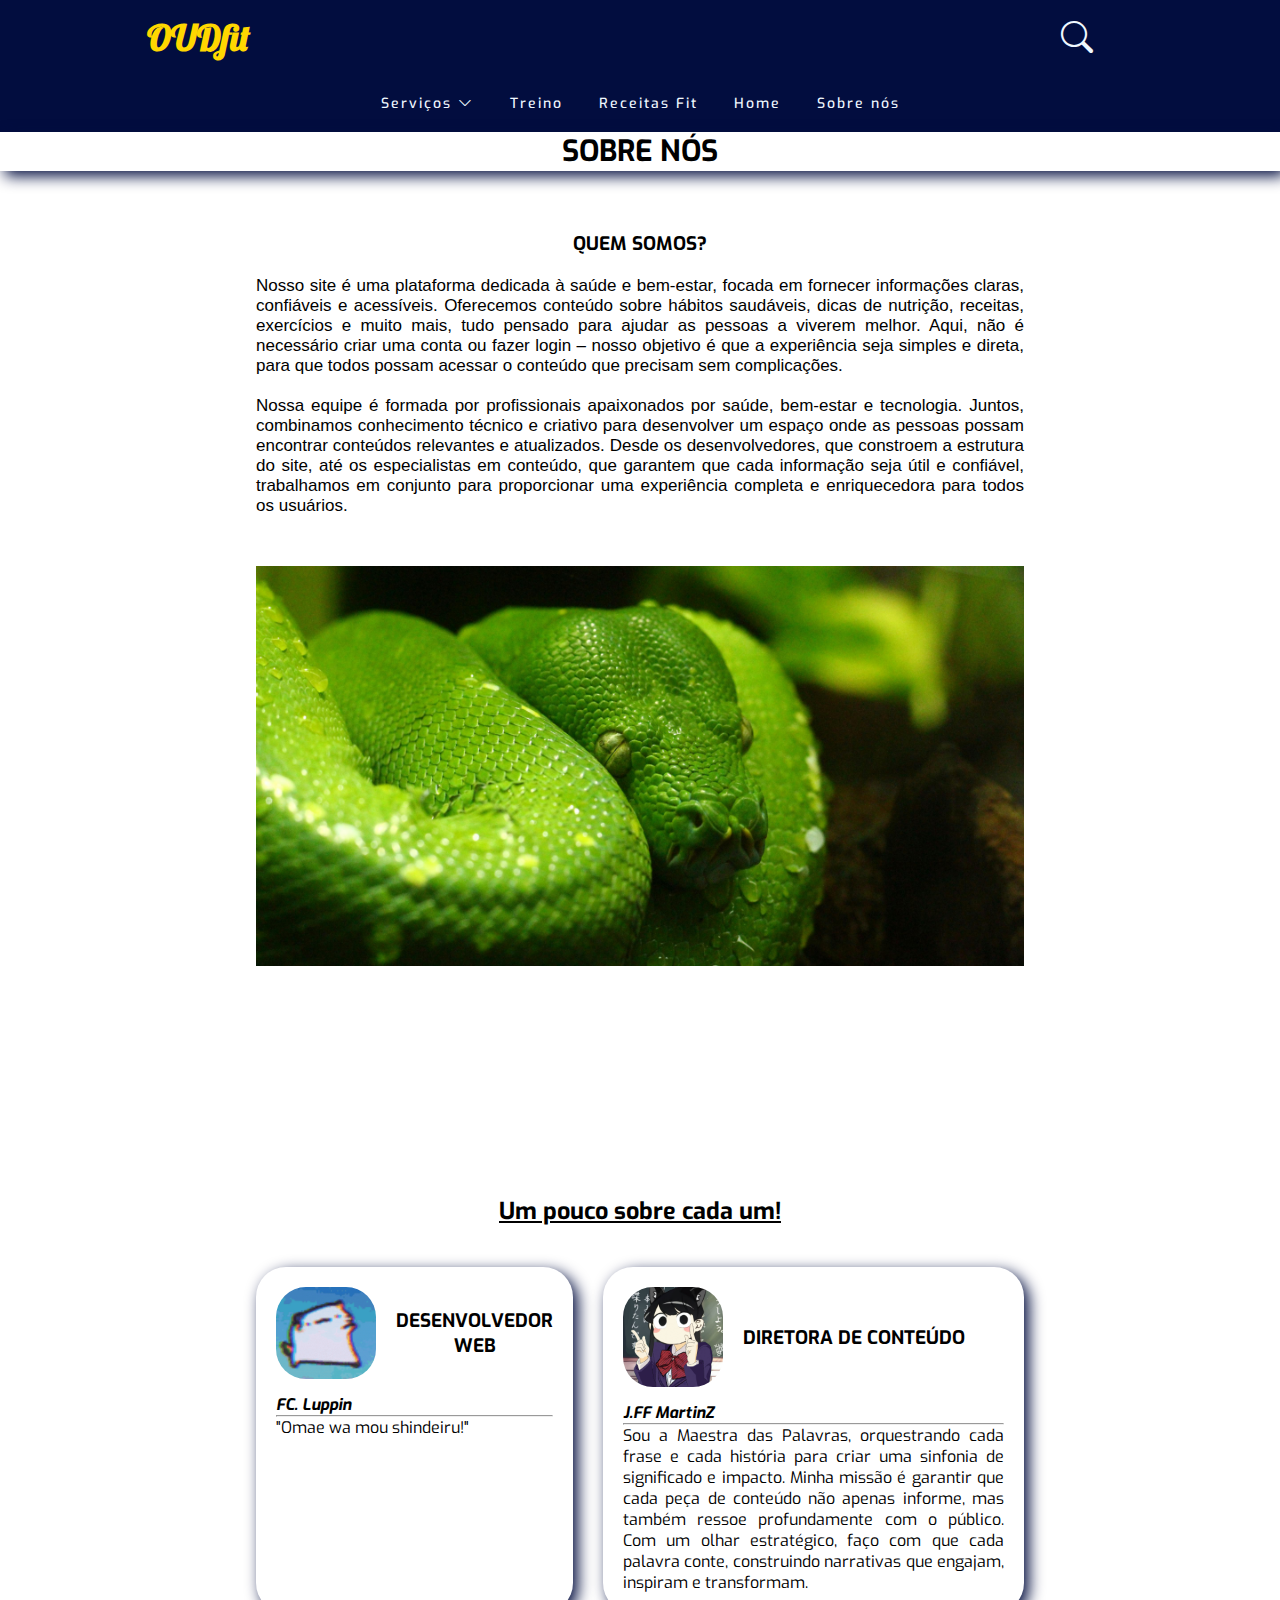
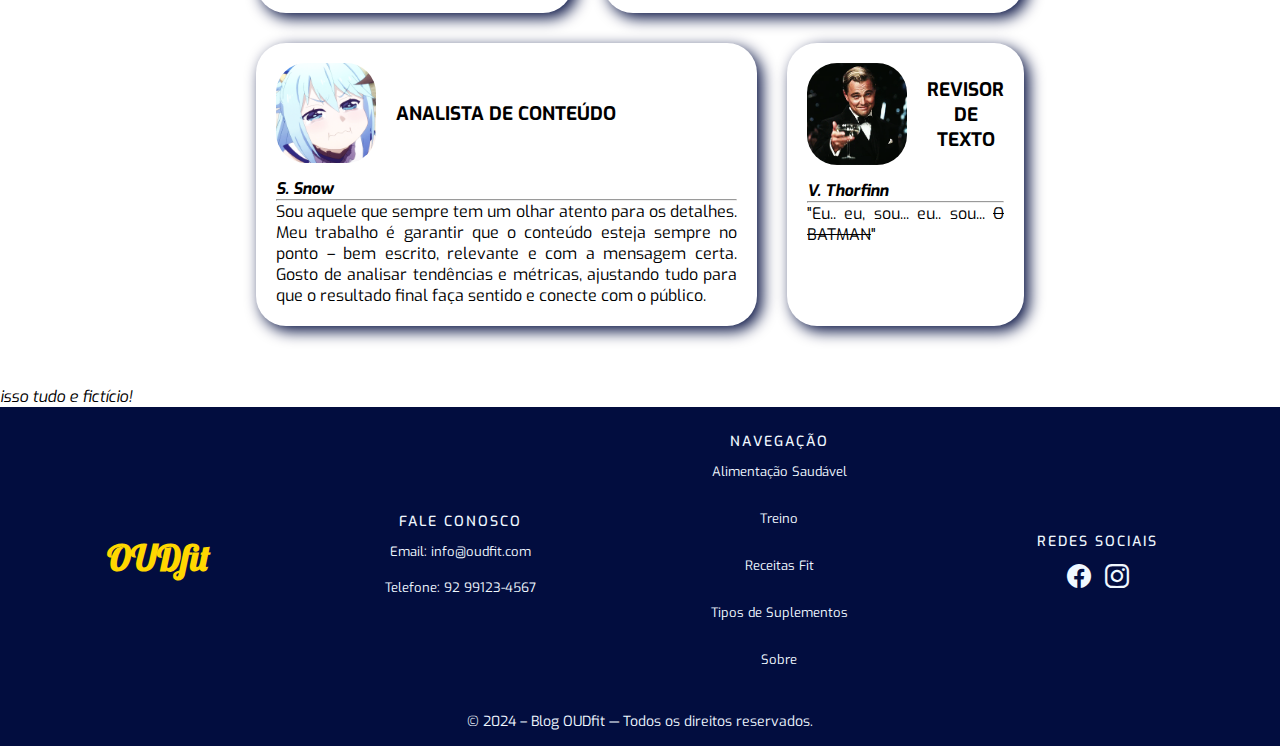
<file: HTML/sobrenos.html>
<!DOCTYPE html>
<html lang="pt-br">
<head>
    <meta charset="UTF-8">
    <meta name="viewport" content="width=device-width, initial-scale=1.0">
    <link rel="icon" href="../img/vida-saudavel2.png" >  <!--Ícone do site -->
    <link rel="stylesheet" href="../css/style-header-footer.css"> <!--CSS externo-->
    <!-- <link rel="stylesheet" href="../css/style-receitas.css"> -->
    <!--<link rel="stylesheet" href="../css/home.css"> CSS externo-->
    <link rel="stylesheet" href="../css/style-sobre.css">
    <link rel="stylesheet" href="https://cdn.jsdelivr.net/npm/bootstrap-icons@1.11.3/font/bootstrap-icons.min.css"> <!--Biblioteca externa de ícones-->
    <title>OUDfit - Saúde e Bem-Estar</title>
</head>
<body>
    <!--------------------------------SEÇÃO DO CABEÇALHO------------------------------------->
    <header>
    <div class="box-header-pai">
        <div class="box-header-filho1">
            <h1 class="nome-site-topo"><strong>OUDfit</strong></h1>
        </div>
            <div class="box-header-void"></div>

        <div class="box-header-filho2">
            <i class="bi bi-search button-pesquisa"></i>
        </div>
        <!-- <div class="box-header-filho3">
            <i class="bi bi-list button-menu"></i>
        </div> -->
    </div>
    </header>
    <!----------------------------------------------------------------------------------------->
    <!-----------------------------------SEÇÃO DO MENU----------------------------------------->
     <nav class="menu">
        <ul>
            <li class="dropdown"> <!--Os nomes não são definitivos (sem ideias)-->
                <a class="menu-dropdown" href="#">Serviços
                    <i class="bi bi-chevron-down icone-sub-menu1"></i>
                    <i class="bi bi-chevron-up icone-sub-menu2"></i> 
                </a>
                <ul class="submenu">
                    <li><a class="menu-item" href="#">Consultoria</a></li>
                    <li><a class="menu-item" href="#">Desenvolvimento</a></li>
                    <li><a class="menu-item" href="#">Design</a></li>
                </ul>
            </li>
            
            <li class="list-menu"><a class="menu-item" href="../HTML/pagina-treino.html">Treino</a></li>
            <li class="list-menu"><a class="menu-item" href="../HTML/receitasfit.html">Receitas Fit</a></li>
            <li class="list-menu"><a class="menu-item" href="../index.html">Home</a></li>
            <li class="list-menu"><a class="menu-item" href="../HTML/sobrenos.html">Sobre nós</a></li>
        </ul>
     </nav>

    <!------------------------SEÇÃO DO CONTEÚDO PRINCIPAL DO SITE------------------------------->
    <div class="titulo-pagina">
        <h3>SOBRE NÓS</h3>
    </div>

    <!------------------------CONTEÚDO DA PÁGINA SOBRE------------------------------->
    <div class="conteiner-pai">
        <div class="box-titulo">
            <h3>QUEM SOMOS?</h3>
        </div>
        <div class="box-descricao">
            <p>Nosso site é uma plataforma dedicada à saúde e bem-estar, focada em fornecer informações claras, confiáveis e acessíveis. Oferecemos conteúdo sobre hábitos saudáveis, dicas de nutrição, receitas, exercícios e muito mais, tudo pensado para ajudar as pessoas a viverem melhor. Aqui, não é necessário criar uma conta ou fazer login – nosso objetivo é que a experiência seja simples e direta, para que todos possam acessar o conteúdo que precisam sem complicações.</p><br>
            <p>Nossa equipe é formada por profissionais apaixonados por saúde, bem-estar e tecnologia. Juntos, combinamos conhecimento técnico e criativo para desenvolver um espaço onde as pessoas possam encontrar conteúdos relevantes e atualizados. Desde os desenvolvedores, que constroem a estrutura do site, até os especialistas em conteúdo, que garantem que cada informação seja útil e confiável, trabalhamos em conjunto para proporcionar uma experiência completa e enriquecedora para todos os usuários.</p>
        </div>
        <div class="conteiner-pai-img">
        <img src="../img/back-serpente.jpg">
        </div>

        <div class="box-descricao2">
            <h3>Um pouco sobre cada um!</h3>
        </div>
        <div class="conteiner-filho">
        <div class="box-descricao-pessoax">

            <div class="box-pessoax-img">
            <img src="../img/2.gif">
                <!-- <div class="box-pessoax-cargo">
                <h3>Analista</h3>
                </div> -->
                <h3>DESENVOLVEDOR WEB</h3>
                <!-- <div class="box-pessoax-nome">
                <p>Bruno</p>
                </div> -->
                
            </div>
            <p><strong><i>FC. Luppin</i></strong></p>
            <hr>
            <p>"Omae wa mou shindeiru!"</p>
        </div>

        <div class="box-descricao-pessoax">

            <div class="box-pessoax-img">
            <img src="../img/Kawaii.gif">
                <!-- <div class="box-pessoax-cargo">
                <h3>Analista</h3>
                </div> -->
                <h3>DIRETORA DE CONTEÚDO</h3>
                <!-- <div class="box-pessoax-nome">
                <p>Bruno</p>
                </div> -->
                
            </div>
            <p><strong><i>J.FF MartinZ</i></strong></p>
            <hr>
            <p>Sou a Maestra das Palavras, orquestrando cada frase e cada história para criar uma sinfonia de significado e impacto. Minha missão é garantir que cada peça de conteúdo não apenas informe, mas também ressoe profundamente com o público. Com um olhar estratégico, faço com que cada palavra conte, construindo narrativas que engajam, inspiram e transformam.</p>
            </div>
        </div>
        <div class="conteiner-filho">
            <div class="box-descricao-pessoax">

                <div class="box-pessoax-img">
                <img src="../img/Do not bully Aqua.gif">
                    <!-- <div class="box-pessoax-cargo">
                    <h3>Analista</h3>
                    </div> -->
                    <h3>ANALISTA DE CONTEÚDO</h3>
                    <!-- <div class="box-pessoax-nome">
                    <p>Bruno</p>
                    </div> -->
                    
                </div>
                <p><strong><i>S. Snow</i></strong></p>
                <hr>
                <p>Sou aquele que sempre tem um olhar atento para os detalhes. Meu trabalho é garantir que o conteúdo esteja sempre no ponto – bem escrito, relevante e com a mensagem certa. Gosto de analisar tendências e métricas, ajustando tudo para que o resultado final faça sentido e conecte com o público.</p>
                </div>

                <div class="box-descricao-pessoax">

                    <div class="box-pessoax-img">
                    <img src="../img/tumblr_static_gatsby_gif_thank_u_hayely_gif 245×250 pixels.gif">
                        <!-- <div class="box-pessoax-cargo">
                        <h3>Analista</h3>
                        </div> -->
                        <h3>REVISOR DE TEXTO</h3>
                        <!-- <div class="box-pessoax-nome">
                        <p>Bruno</p>
                        </div> -->
                        
                    </div>
                    <p><strong><i>V. Thorfinn</i></strong></p>
                    <hr>
                    <p>"Eu.. eu, sou... eu.. sou... <s>O BATMAN</s>"</p>
                    </div>
        </div>
    </div>
<p><i>isso tudo e fictício!</i></p>
     <!-----------------------------SEÇÃO DO RODAPÉ--------------------------------->
     <footer>
        <div class="box-footer-pai">
                <div class="box-footer-filho1">
                <h1 class="nome-site-rodape"><strong>OUDfit</strong></h1>
                </div>
                <div class="box-footer-filho2">
                    <p class="texto-rodape-main">FALE CONOSCO</p>
                    <p class="texto-contato">Email: info@oudfit.com</p>
                    <p class="texto-contato">Telefone: 92 99123-4567</p>
                </div>
                <div class="box-footer-filho3">
                    <p class="texto-rodape-main">NAVEGAÇÃO</p>
                    <a class="texto-nav" href="#">Alimentação Saudável</a><br>
                    <a class="texto-nav" href="../HTML/pagina-treino.html">Treino</a><br>
                    <a class="texto-nav" href="../HTML/receitasfit.html">Receitas Fit</a><br>
                    <a class="texto-nav" href="#">Tipos de Suplementos</a><br>
                    <a class="texto-nav" href="../HTML/sobrenos.html">Sobre</a><br>
                </div>
                <div class="box-footer-filho4">
                    <p class="texto-rodape-main">REDES SOCIAIS</p>
                    <a href="https://facebook.com" target="_blank">
                        <i class="bi bi-facebook rede-social"></i>
                    </a>
                    <a href="https://instagram.com" target="_blank">
                        <i class="bi bi-instagram rede-social"></i>
                    </a>
                </div>
        </div>
        <div class="copyright">
            <p>© 2024 – Blog OUDfit — Todos os direitos reservados.</p>
        </div>
    
        </footer>

</body>
</html>
</file>
<file: css/style-header-footer.css>
@import url('https://fonts.googleapis.com/css2?family=Exo:ital,wght@0,100..900;1,100..900&family=Lobster&display=swap');/*Fonte externa*/

body{
    /* background: aliceblue; */
    font-family: "Exo", sans-serif;
    font-optical-sizing: auto;
    font-weight: 400;
    font-style: normal;
    height: 100%;
    width: 100%;
}
*{
    margin: 0;
    box-sizing: border-box;
}
a{
    text-decoration: none;
}
/*----------------------PARTE DO CABEÇALHO------------------------*/
header{
    background-color: #020d3f; /*Essa é a cor Azul Oxford*/
    padding: 5px;
}
.nome-site-topo, .nome-site-rodape{
    color:#ffd700; /*Essa é a cor Ouro*/
    font-size: 36px;
    font-family: "Lobster", sans-serif;
    font-weight:normal;
    font-style: normal;     
}
.box-header-pai{
    padding: 10px 15px 10px 15px;
    margin: 0px 10% 0px 10%;
    /* border: 2px solid green; */
    display: flex;
    align-items: center;
    flex-direction: wrap;
    justify-content: space-between;
}
.box-header-filho1{
    /* border: 2px solid white; */
    flex:10%;
    justify-content: flex-start;
}
.box-header-void{
    flex:80%;
    /* border: 1px solid white; */
}
.box-header-filho2{ 
    flex:6%;
    justify-content: flex-end;
}
.box-header-filho3{
    flex:4%;
    justify-content:flex-end;
}
i.button-pesquisa, i.button-menu{
    font-size: 32px;
    color: aliceblue;
    cursor:pointer;
}
.button-pesquisa:hover, .button-menu:hover{
    background: #031b85;
    /* transition: 0.8s; */
}

/*--------------------------------------------------------------------------*/
/*----------------------------PARTE DO MENU---------------------------------*/
.menu{
    background: #020d3f;
    padding: 5px;
    text-align: center;
    /* border: 2px solid rgb(173, 0, 192); */
}
.menu ul{
    list-style-type: none;
    overflow: hidden;
    margin: 0;
    padding: 0;
}
li.list-menu, li.dropdown{
    display: inline-block;
}
.submenu{
    display: none;
    position: absolute;
    width: 200 px;
    background: #020d3f;
    text-align: start;
}
.submenu a{
    margin-bottom: 3px;
    display: block;
    width: 100%;
}
li a.menu-item, .menu-dropdown{
    font-weight: 500;
    letter-spacing: 2px;
    display: inline-block;
    border-radius: 5px;
    padding: 14px 16px;
    font-size: 14px;
    color: aliceblue;
}
li a.menu-item:hover, .dropdown:hover .menu-dropdown{
    background: darkblue;
    transition: 0.4s;
}
/*---QUANDO PASSAR O MOUSE POR CIMA DO ITEM DO MENU, O SUBMENU VAI APARECER---*/
.dropdown:hover .submenu{
    display: block;
}
/*----------------------------------------------------------------------------*/
/*------------------ANIMAÇÃO DOS ÍCONES---------------------*/
.dropdown:hover .icone-sub-menu1{
    display: none;
}
.dropdown:hover .icone-sub-menu2{
    display: inline-block;
}
.icone-sub-menu2{
    display: none;
}
.menu-dropdown:hover .icone-sub-menu2{
    display: inline-block;
    transition: 0.2s;
}   
.menu-dropdown:hover .icone-sub-menu1{
    display:none;
    transition: 0.2s;
}  
/*----------------------------------------------------------*/ 
/*---------------------------PARTE DO RODAPÉ--------------------------------*/
footer{
    background-color: #020d3f; /*Essa é a cor Azul Oxford*/
    padding: 5px;
}
.box-footer-pai{
    padding: 10px 15px 10px 15px;
    /* border: 2px solid green; */
    display: flex;
    text-align: center;
    align-items: center;
    flex-direction: wrap;
    justify-content: space-around;
}
/* .box-footer-filho1{
     border: 2px solid white; 
}
.box-footer-filho2{
     border: 2px solid white; 
} */
.box-footer-filho3{
    /* border: 2px solid white; */
    height: 270px;
}
.box-footer-filho4{
    /* border: 2px solid white; */
    width: 150px;
}
.texto-contato{
    margin: 10px 0 10px 0;
}
a.texto-nav, .texto-contato{
    display: block;
    padding-top: 2px;
    height: 26px;
    color: aliceblue;
    font-size: 13px; 
    letter-spacing: 0;
}
.texto-rodape-main{
    color: aliceblue;
    margin: 10px 0 10px 0;
    font-size: 14px;
    font-weight: 500;
    letter-spacing: 2px;
}
a.texto-nav:hover, .texto-contato:hover{
    text-decoration-line: underline;
}
.copyright{
    padding: 10px 0 10px 0;
    background-color: #020d3f;
    text-align: center;
    font-size: 14px;
    color: aliceblue;
}
i.rede-social{
    font-size: 24px;
    color: aliceblue;
    cursor: pointer;
    padding: 5px;
}
/*----------------------------------------------------------------------------*/
@media only screen and (max-width: 600px) { 
    .box-footer-pai{
        flex-direction: column;
        justify-content: center;
        margin-bottom: 5px;
    }
    .box-footer-filho1, .box-footer-filho2, .box-footer-filho3, .box-footer-filho4{
        margin-bottom: 10px;
    }
/*Essa parte configuramos o site para deixá-lo responsivo e que se adapte a diferentes tamanhos de telas*/
}
</file>
<file: css/style-home.css>
@import url('https://fonts.googleapis.com/css2?family=Exo:ital,wght@0,100..900;1,100..900&family=Lobster&display=swap');/*Fonte externa*/

/*Esse código foi desenvolvido por Francisco*/

main.conteudo-principal-home{ /*Seção principal que vai conter todas outras divs e cada conteúdo*/
    margin-top: 25px;
    margin-bottom: 25px;
    height: 100%;
    background: aliceblue;
}
section.section-principal{ /*Seção interna onde estará todo o conteúdo. E estará contida dentro da tag <main>*/
    width: 80%; /*Define a largura do site em geral (não afeta o cabeçalho nem rodapé)*/
    height: 100%;
    margin: 0 auto; /*auto serve para colocar a div no meio da tela*/
    background: aliceblue;
    display: flex; /*um modelo de layout que facilita a criação de layouts mais flexíveis e responsivos.*/ 
    flex-wrap: wrap;
}
div.box-geral1{ /*Div usada para conter pelo menos outra duas 'divs' e aplicar uma borda ao redor*/
    border-radius: 10px;
    display: flex;
    width: 100%;
    height: 100%;
    box-shadow: 5px 5px 12px #020d3f;
    margin-bottom: 50px;
}
.section-pai1, .section-pai2 , .section-pai3, .section-pai4{
    border-radius: 10px;
    margin: 0 auto;
    background: aliceblue;
    display: flex;
    align-items: center; /* Alinha os itens verticalmente ao centro */
    justify-content: center; /* Alinha os itens horizontalmente ao centro */
    overflow: hidden; /*Faz com que o conteúdo que sai de sua 'div' fique oculto*/
    flex-wrap: wrap; /*Quebra de linha*/
}
.section-pai1, .section-pai2{
    height: 980px;
}
.section-pai3, .section-pai4{
    height: 500px;
}
.section-pai1, .section-pai4{
    width: 60%;
}
.section-pai2, .section-pai3{
    width: 40%;
}
/*PARTE DAS DIVS FILHAS*/
.section-filha, .section-filha3, .section-filha4{
    border-radius: 10px;
    display: flex;
    flex-direction: row;
    align-items: center;
    justify-content: center;
    width: 100%;
    margin: 2% 2% 2% 2%;
    background: #020d3f;
    box-shadow: 5px 5px 10px #020d3f;
}
.section-filha{
    height: 21%;
}
.section-filha3{
    height: 43%;
}
.section-filha4{
    height: 450px;
}
/*--------------------------------------------------------*/
/*---PARTE DOS TÍTULOS INTERNOS (EXPLORE MAIS E CONHEÇA MAIS...) ---*/
.titulo-box-pai3{
    height: 55px;
    display: flex;
    align-items: center;
    justify-content: center;
    width: 100%;
    margin-bottom: 40px;

}
.titulo-box-pai3 h2{
    font-family: "Exo", sans-serif;
    font-weight: 700;
    font-size: 32px;
    text-align: center;
    letter-spacing: 1px;
    color: #020d3f;
}
/*-------------------------------------------------------------------*/
 /*PROPRIEDADAS ATRIBUÍDAS NAS IMAGENS DAS DUAS PRIMEIRAS BOX PRINCIPAIS DO SITE*/
.img1, .img2, .img3, .img4, .img5, .img6, .img7{
    background-position: center; /*Imagem alinha no centro*/
    background-repeat: no-repeat; /*Imagem não repete*/
    background-size: cover; /*Imagem cobre todo o elemento*/
    width: 100%;
}
.img1{
    background-image: url('../img/receita-fit.jpg');
}
.img2{
    background-image: url('../img/exercício.jpg');
}
.img3{
    background-image: url('../img/alimentacao-saudavel.jpg');
}
.img4{
    background-image: url('../img/suplementacao.jpg');
}
.img5{
    background-image: url('../img/virus.jpg');
}
.img6{
    background-image: url('../img/bacteria.jpg');
}
.img7{
    background-image: url('../img/fungos-ia-generated.jpg');
}
/*------------------------------------------------------------------------------*/
/*---------------PARTE DOS BOTÕES VERDES QUE ESTÃO NAS IMAGENS------------------*/
div.area-button button{
    font-family: "Exo", sans-serif;
    font-weight: 500;
    text-shadow: 1px 1px 3px black, 1px 1px 0 black, 1px 1px 0 black;
    letter-spacing: 1px;
    flex-wrap: wrap;
    background:#3CB371;
    color: aliceblue;
    border: none;
    /* border-color: #020d3f; */
    border-radius: 20px;
    font-size: 14px;
    padding: 14px 16px;
    cursor: pointer;
}
div.section-filha button:hover, div.section-filha3 button:hover, div.section-filha4 button:hover{
    /*O 'hover' é uma pseudoclasse usada para aplicar estilos a um elemento quando o usuário passa o cursor do mouse sobre ele*/
    background:rgb(2, 127, 60);;
    transition: 0.4s; /*Serve para deixar a transição mais suave/lenta */
}
/*------------------------------------------------------------------------------*/
/*-----PARTE DA BOX DE POSTS RECENTS E CATEGORIAS-----*/
.section-filha2{
    overflow: hidden;
    border-radius: 8px;
    margin: 4% 3% 4% 3%;
    width: 100%;
    height: 45%;
    background: #020d3f;
    box-shadow: 5px 5px 10px #020d3f;
}
li{
    list-style-type: none; /*Remove as bolinhas laterais da lista*/
}
h2.titulo-posts-categ{
    display: flex;
    flex-wrap: wrap;
    flex-direction: column;
    justify-content: center;
    align-items: center;
}
li.list-posts a, li.list-categoria{
    overflow: hidden;
    text-overflow: ellipsis;
    font-weight: 500;
    margin: 0% 1% 0% 1%;
    padding-bottom: 15px;
    display: block;
    font-size: 18px;
    color: aliceblue;
}
li.list-posts:hover a{
    text-decoration: underline;
}
div.section-filha2 h2{
    margin-top: 20px;
    margin-bottom: 20px;
    font-family: "Exo", sans-serif;
    font-weight: 500;
    font-size: 18px;
    text-align: center;
    letter-spacing: 2px;
    color: aliceblue;
    padding: 5px;
}
/*-----------------------------------------------------*/
/*------PARTE DA TERCEIRA BOX (EXPLORE MAIS)-----------*/
.section-pai5{
    background: aliceblue;
    width: 100%;
    height: 950px;
    display: flex;
    flex-wrap: wrap;
    flex-direction: row;
    align-items: flex-start;
    justify-content: center;
}
.section-filha5{
    display: flex;
    flex-direction: row;
    margin: 1% 1%;
    width: 23%;
    height: 450px;
    flex-wrap: wrap;
    align-items: center;
    justify-content: center;
}
.box-titulo, .box-imagem, .box-texto{
    box-shadow: 5px 5px 8px #020d3f;
    border-radius: 8px;
    margin: 1% 0% 4% 0%;
    width: 100%;
    background: #020d3f;
    color: aliceblue;
}
.box-titulo{
    display: flex;
    flex-wrap: wrap;
    flex-direction: column;
    justify-content: center;
    align-items: center;
    text-align: center;
}
.box-titulo h2{
    font-size: 17px;
    font-weight: 600;
    letter-spacing: 1px;
    overflow: hidden;
    text-overflow: ellipsis;
    width: 100%;
}
/*---------DEFINIR ALTURA E LARGURA DAS DIVS-----------*/
.box-titulo{
    height: 13%;
}
.box-texto{
    height: 27%;
}
.box-imagem{
    height: 53%;
}
.area-imagem{
    border-radius: 8px;
    width: 100%;
    height: 100%;
}
/*------------------------------------------------------*/
/*-----------------LINKANDO AS IMAGENS NAS DIVS-------------------*/
.img-box1,.img-box2,.img-box3,.img-box4,.img-box5,.img-box6,.img-box7,.img-box8{
    background-position: center;
    background-size: cover;
    background-repeat: no-repeat;
    height: 100%;
    width: 100%;
}
.img-box1{
    background-image: url('../img/tipos-suplementos.jpg');
}
.img-box2{
    background-image: url('../img/frutas-banana-uva.jpg');
}
.img-box3{
    background-image: url('../img/corpo-humano.jpg');
}
.img-box4{
    background-image: url('../img/exercicio-perna.jpg');
}
.img-box5{
    background-image: url('../img/tipos-vitaminas.jpg');
}
.img-box6{
    background-image: url('../img/doencas-psicologicas.jpg');
}
.img-box7{
    background-image: url('../img/meditacao.jpg');
}
.img-box8{
    background-image: url('../img/exercicio-flexao.jpg');
    background-position: right;
}
/*---------------------------------------------------------------*/
.box-texto{
    display: flex;
    align-items: flex-start;
    justify-content: center;
    flex-wrap: wrap;
    overflow: hidden;
}
.box-texto p{
    font-size: 16px;
    text-align: justify;
    text-overflow: ellipsis;
    padding:14px 16px;
    width: 100%;
    height: 100%;
}
/*-----------------------------------------------------------*/

/*---PARTE DAS MEDIAS QUERIES, PARA DEIXAR O SITE MAIS RESPONSIVO (Ñ ESTÁ COMPLETO)---*/
/*---COM ESSAS CONFIGURAÇÕES, O SITE PODE SE ADAPTAR COM CADA TAMANHO DE TELA---*/

@media (max-width: 600px) { /*SMARTPHONES*/
    .section-pai5{
        height: 100%;
    }
    .section-filha5{
        width:85%;
        height: 550px;
        margin-bottom: 5%;
    }
    .box-imagem{
        height: 57%;
    }
    .box-titulo{
        height: 15%;
    }
    .box-titulo h2{
        font-size: 24px;
    }
    .box-texto{
        height: 23%;
    }
}
@media (min-width: 600px) { /*SMARTPHONES*/
    .section-pai5{
        height: 100%;
    }
    .section-filha5{
        height: 550px;
        width:85%;
        margin-bottom: 5%;
    }
    .box-imagem{
        height: 57%;
    }
    .box-titulo{
        height: 15%;
    }
    .box-titulo h2{
        font-size: 24px;
    }
    .box-texto{
        height: 23%;
    }
}
@media (min-width: 768px) {/*TABLETS*/
    .section-pai5{
        height: 100%;
    }
    .section-filha5{
        width:45%;
        height: 500px;
    }
    .box-titulo h2{
        font-size: 20px;
    }
}
@media (min-width: 1024px) { /*LAPTOPS*/
        .section-pai5{
            height: 100%;
        }
        .section-filha5{
            width:23%;
            height: 550px;
        }
        .box-imagem{
            height: 60%;
        }
        .box-titulo{
            height: 10%;
        }
        .box-texto{
            height: 30%;
        }
}
/*----------------------------------------------------------------------------*/
</file>
<file: css/style-treino.css>
.titulo-pagina{
    /* margin-top: px; */
    text-align: center;
    font-size: 25px;
    box-shadow: 5px 5px 15px #020d3f;
}

/*----------------------------------------------------------------------------*/
/*------------------CONTEÚDO-IMG---------------------*/
.conteiner-background{
    /* border: 1px solid red; */
    margin: 50px 20% 20px 20%; /*20% só pra diminuir a largura*/
    overflow: hidden;/*pra imagem não sair da <div>*/
}
.img-background{
    position: relative;
    display: inline-block;
    width: 100%;
    /* height: 400px; */
    z-index: 1;
}
.img-background2{
    border-radius: 5px 5px 5px 5px;
    width: 100% ;
    opacity: 1;
}
.centralizado{
    position: absolute;
    top: 50%;
    width: 100%;
    text-align: center;
    z-index: 999;
    color: aliceblue;
    text-shadow: 1px 1px 3px black, 
                 1px 1px 1px black,
                 1px 1px 1px black,
                 1px 1px 1px black;
}
.fundo-img-treino-background{
    background-position: top;
    background-size: cover;
    background-repeat: no-repeat;
    background-image: url('../img/treino-de-membros-superiores.jpg');
    width: 100%;
    height: 400px;
    margin: 30px auto;
    border-radius: 8px;
    box-shadow: 5px 5px 8px #020d3f;
}
.fundo-img-treino{
    width: 60%;
    height: 300px;
    margin: 30px auto;
}
.fundo-img-treino{
    border-radius: 5px;
    background-position: center;
    background-size: cover;
    background-repeat: no-repeat;
    box-shadow: 5px 5px 8px #020d3f;
}
.img-treino1{
    background: url('../img/treino-flexao-fechada.jpg');
}
/*----------------------------------------------------------------------------*/
/*------------------SEÇÂO-CONTEÚDO-ESCRITO---------------------*/
section{
    display: flex;
    flex-flow: column wrap;
    margin: 0px 20% 50px;
}
.section-filho{
    border: 1px solid #020d3f;
    box-shadow: 5px 5px 10px #020d3f;
    border-radius: 20px 20px 50px 20px;/*cSE , cSD, cID, cIE */
    padding: 10px;/*espaçamento interno do conteúdo*/
    margin-bottom: 20px;/*margem de baixo entre as box*/
}
.section-filho h3{
    text-align: center;
    margin: 10px 0px 5px 0px;
}
.section-filho img{ /*CENTRALIZANDO TODAS A IMG*/
    display: block; /*BLOCK: Define toda a extensão*/
    margin: 0 auto; /*Define a img na horizontal, sla..*/
    border-radius: 5px 5px 5px 5px;
}
.section-area-treino p{
    font-weight: bold; /*Poderia ter definido H4*/
   margin: 10px 0 10px 0;
}
.section-execucao-treino h4{
    margin: 30px 0px 10px 0px;
}
.section-execucao-treino p{
    text-align: justify;
}
/*----------------------------------------------------------------------------*/
/*------------------FORMULÁRIO-DE-COMENTÁRIOS---------------------*/
form{
    display: flex;
    flex-flow: column wrap;
    margin: 0px 20% 20px 20%;
    /* border: 1px solid red; */

}
.formulario-pai h4{/*Ajuste do titulo "COMENTÁRIO"*/
    padding: 20px;
    text-align: center;
    font-size: 20px;
}

.formulario-pai input[type="text"],
.formulario-pai input[type="email"]{
    margin-right: 50%;/*Aplica uma distância na direita dos campos*/
    margin-bottom: 20px;
    height: 30px;/*Aumenta a altura do campo de texto*/
    padding: 10px;
    border-radius: 5px 5px 5px 5px red;
}
.formulario-pai input[type="submit"]{
    margin-left: 80%;
    padding: 5px;
    /* background: ; */
    /* opacity: 05; */
    color: #020d3f;
}
.formulario-pai input[type="submit"]:hover{
    color: white;
    background: #020d3f;
}
.formulario-pai textarea{
    margin-bottom: 20px;
    width: 100%;/*ajusta a largura total na tela, para não sair(gambiarra)*/
}
/*-------------------------------------------*/
/*-------------Comentário-Postado------------*/

.box-comentario-pai{
    display: flex;
    flex-flow: column;/*não é necessário usar WRAP*/
    margin: 20px 20%;/*(20%)Abreviação para a margem direita e esquerda(muito útil)*/
                    /*(20px)Abreviação para a margem cima e baixo(muito útil)*/
    /* border: 1px solid red; */
    /* overflow: hidden; */
     padding: 10px;
}

.box-comentario-filho{
    display: flex;
    align-items: center;
    margin-bottom: 20px;
    margin-top: 30px;
}

.box-comentario-filho img{
    /* border-radius: 100px 100px 100px 100px; */
    border-radius: 50%;
    width: 60px;
    margin-right: 10px;
}
</file>
<file: css/style-receitas.css>
.titulo-pagina{
    /* margin-top: px; */
    text-align: center;
    font-size: 25px;
    box-shadow: 5px 5px 15px #020d3f;
}
/*----------------------------------------------------------------------------*/
/*------------------CONTEÚDO---------------------*/
.conteiner-pai{
    /* border: 2px solid yellow; */
    /* box-shadow: 5px 5px 25px #020d3f; */
    display: flex;
    flex-flow: row wrap;/*acho que não faz diferença aplicar isso*/
    gap: 15px;

    margin: 50px 10%;/*Atalho margem 50pxcima baixo e 10%direita esquerda*/

}
.conteiner-filho-2{
    border: 1px solid #020d3f;
    box-shadow: 5px 5px 25px #020d3f;
    border-radius: 5px;
    padding: 10px;
    padding-right: 20px;
    /* overflow: auto; */
    overflow: hidden;/*Para a img não sair da DIV com o uso do efeito "zoom"*/
}
.conteiner-filho-2 a{/*link*/
    color: black;
    text-align: justify;/*coloquei aqui, pra não criar um seletor P*/
}
.conteiner-filho-2 img{
    float: left;
    margin-right: 20px;
    border-radius: 10px;/*Aplica em todos os cantos*/

    transition: transform 0.5s ease; /*Suavi a transformação*/
}
.conteiner-filho-2:hover img{
    transform: scale(1.1);/*Aumeta a imagem em 20% ao passar o mouse (0.8 diminui)*/
}

.img-tamanho{/*Ajuste do tamanho geral das imgs*/
    width: 200px;
    height: 200px;
    /* object-fit: cover; *//*Ajusta a img para cobrir o contêiner sem distoção*/
}
.conteiner-filho-2 h3{
    text-align: center;
    margin-bottom: 10px;
}
/*------------------------------------------------*/
/*------------CONFIGURAÇÃO DO BOTÃO-------------*/
.bnt{
    display: flex;
    /* border: 1px solid rgb(211, 44, 44); */
    line-height: 11px;/*alinhamento de linha*/
    padding: 10px 1%;
    margin-top: 10px;
    overflow: hidden;
    border-radius: 20px; /*deixa redondo*/
    border: none; /*tira a borda*/
}
.bnt p{
    display: none;
    font-size: 15px;
    margin-right: 10px;
}
.bnt > i{
    font-size: 15px;
}
.conteiner-filho-2:hover .bnt p{
    display: block;
}
.bnt:hover{
    background: #020d3f;
    color: white;
}
/*----------------------------------------------*/
/*--------------------TESTE-1----------------------*/
</file>
<file: css/style-sobre.css>
.titulo-pagina{
    /* margin-top: px; */
    text-align: center;
    font-size: 25px;
    box-shadow: 5px 5px 15px #020d3f;
}

/*----------------------------------------------------------------------------*/
/*------------------CONTEÚDO-SOBRE---------------------*/

.conteiner-pai{
    /* border: 2px solid rgb(10, 240, 152); */
    margin: 60px 20%;
    
}
.conteiner-pai-img{
    width: 100%;
    height: 400px;
    margin-top: 50px;
    
   
}
.conteiner-pai-img img{/*ajuste de imagem no conteiner*/
    width: 100%;
    height: 100%;
    object-fit: cover;
}
.box-titulo{
    text-align: center;
    margin: 20px;/*Temporário*/
}
.box-descricao{
    text-align: justify;
    font-family:'Segoe UI', Tahoma, Geneva, Verdana, sans-serif;
    font-size: 17px;
    /* border: 2px solid green; */
}
.box-descricao2{
    text-align: center;
    margin: 40px;
    margin-top: 30%;
    font-size: 20px;
    text-decoration:underline;
    
}
.conteiner-filho{/*A um bug feio de resolução*/
    /* border: 2px solid red; */
    display: flex;
    
    height: 100%;
    gap: 30px;
    margin-bottom: 30px;
}
.box-descricao-pessoax{
    /* border: 2px solid blue; */
    text-align: justify;
    padding: 20px;
    border-radius: 30px;
    box-shadow: 5px 5px 15px #020d3f
}
.box-pessoax-img{/*Configuração da IMG e NOME*/
    display: flex;
    align-items: center;/*Centraliza o nome (é img)*/
    /* border: 2px solid rgb(92, 113, 92); */
    margin-bottom: 15px;
}
.box-pessoax-img h3{
    /* border: 1px solid yellow; */
    text-align: center;
    margin-left: 20px;
    
}
.box-pessoax-img img{
    border-radius: 30px;/*arredondamento geral da imagem*/
    width: 100px;/*Altura da imagem*/
}
</file>
